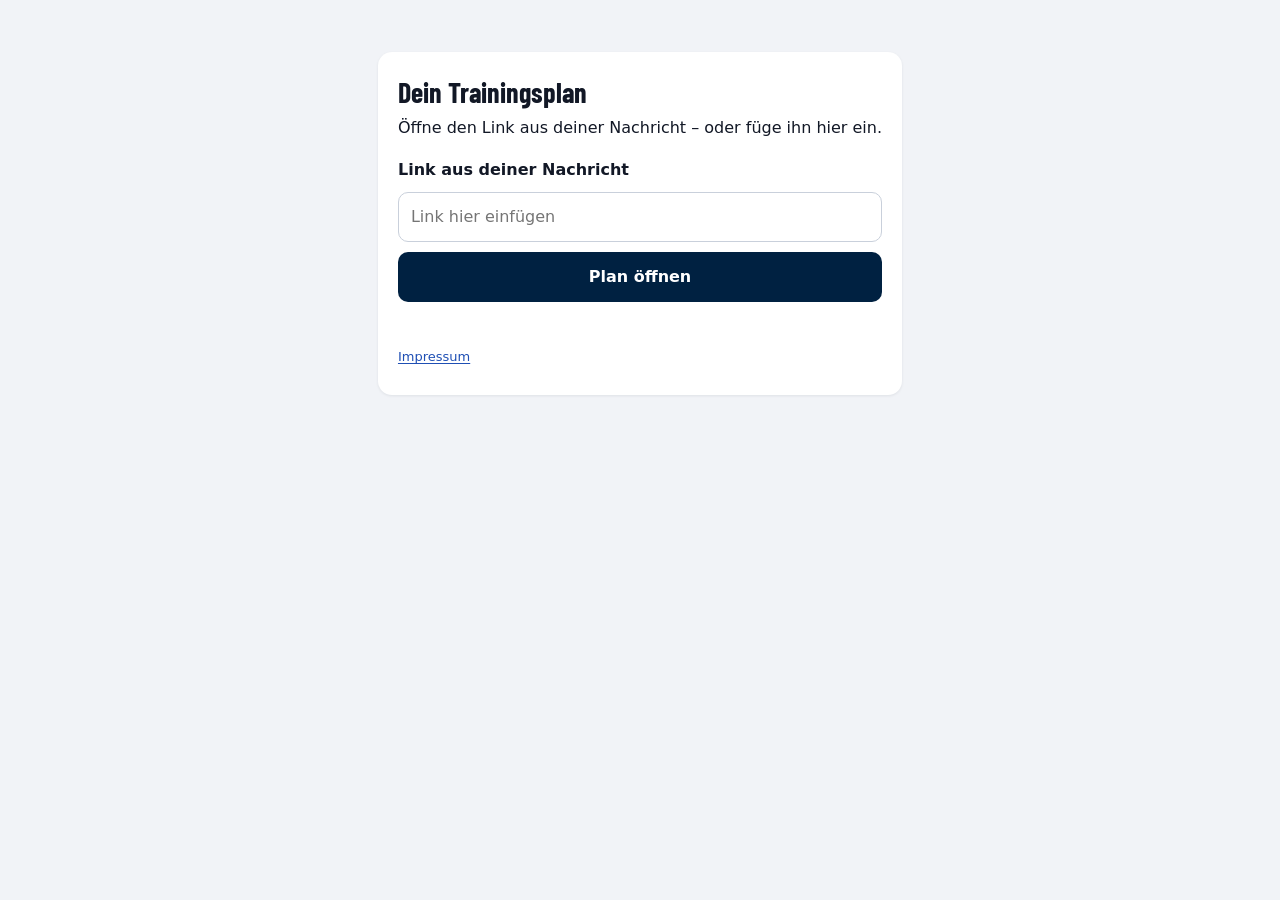
<file: index.html>
<!doctype html>
<html lang="de">
<head>
<meta charset="utf-8">
<meta name="viewport" content="width=device-width,initial-scale=1,viewport-fit=cover">
<meta http-equiv="Content-Security-Policy" content="default-src 'self'; script-src 'self'; style-src 'self' 'unsafe-inline'; img-src 'self' data:; connect-src 'self' https://og-training.og-physiotherapie.workers.dev; manifest-src 'self'; worker-src 'self'; object-src 'none'; base-uri 'none'; form-action 'none'">
<meta name="robots" content="noindex,nofollow">
<meta name="referrer" content="no-referrer">
<meta name="theme-color" content="#002141">
<meta name="mobile-web-app-capable" content="yes">
<meta name="apple-mobile-web-app-capable" content="yes">
<meta name="apple-mobile-web-app-title" content="Training">
<title>Training · O.G. Physiotherapie</title>
<link rel="manifest" href="manifest.webmanifest">
<link rel="icon" type="image/png" href="icon-192.png">
<link rel="apple-touch-icon" href="apple-touch-icon.png">
<link rel="stylesheet" href="app.css?v=6633bf7d38">
</head>
<body>
<div id="fk-root" class="fk"><p style="padding:24px 16px">Dein Plan wird geladen …</p></div>
<noscript><p style="padding:16px">Bitte JavaScript einschalten, damit dein Plan angezeigt werden kann.</p></noscript>
<script src="app.js?v=6633bf7d38"></script>
</body>
</html>
</file>
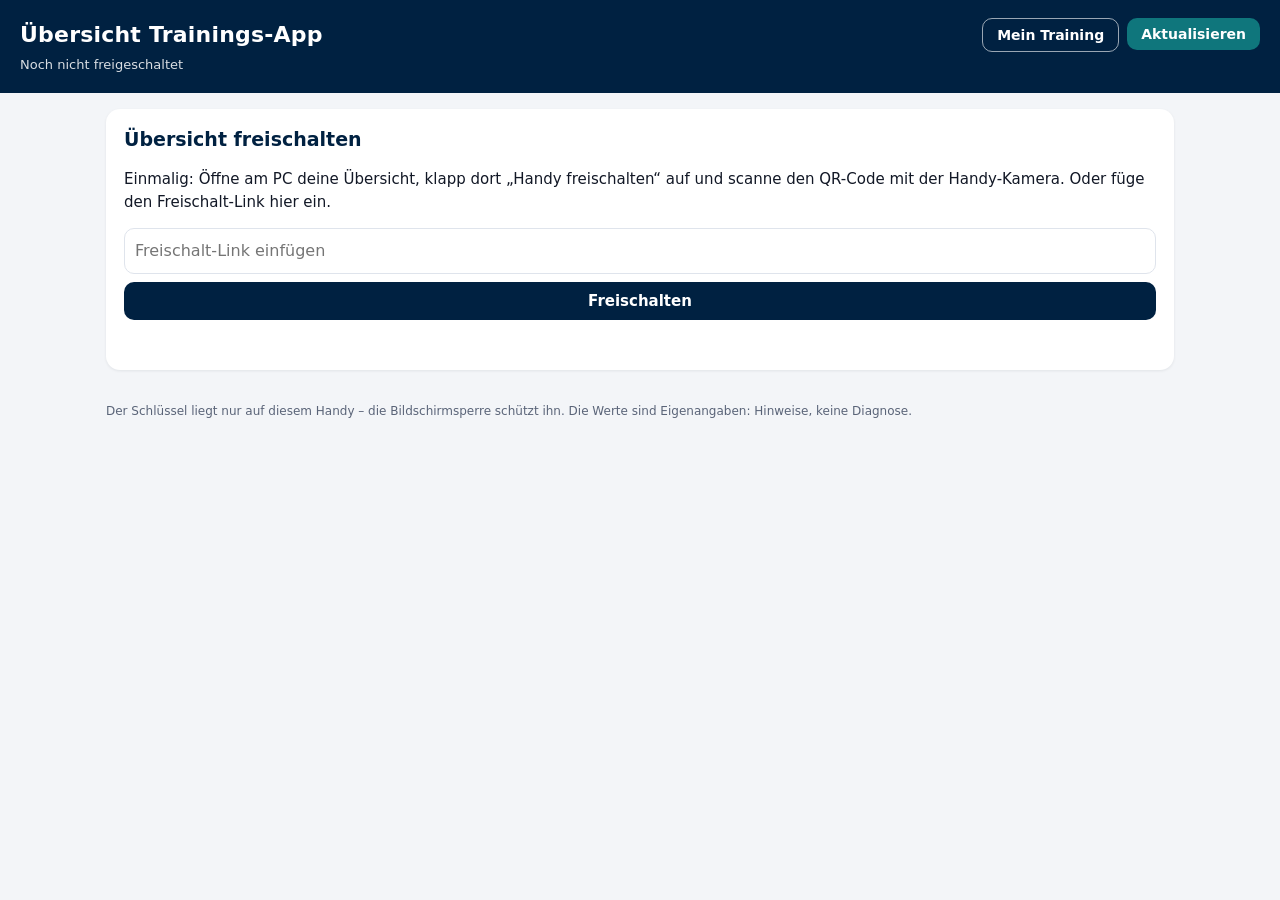
<file: uebersicht.html>
<!doctype html>
<html lang="de">
<head>
<meta charset="utf-8">
<meta http-equiv="Content-Security-Policy" content="default-src 'none'; script-src 'unsafe-inline'; style-src 'unsafe-inline'; img-src 'self' data:; connect-src 'self' https://og-training.og-physiotherapie.workers.dev; base-uri 'none'; form-action 'none'">
<meta name="viewport" content="width=device-width,initial-scale=1">
<meta name="robots" content="noindex,nofollow">
<meta name="referrer" content="no-referrer">
<title>Übersicht Trainings-App · O.G. Physiotherapie</title>
<link rel="apple-touch-icon" href="apple-touch-icon.png">
<meta name="apple-mobile-web-app-title" content="Übersicht">
<style>
:root{--navy:#002141;--petrol:#0F767C;--bg:#f3f5f8;--karte:#fff;--text:#121826;--grau:#5a6478;--linie:#dfe4ec;--gelb:#9a4a00;--gelbbg:#fff4e0;--rot:#b42318;--rotbg:#fdecea}
*{box-sizing:border-box}
body{margin:0;background:var(--bg);color:var(--text);font:15px/1.5 system-ui,-apple-system,"Segoe UI",Roboto,sans-serif}
header{background:var(--navy);color:#fff;padding:18px 20px}
header h1{margin:0;font-size:22px;letter-spacing:.2px}
header p{margin:4px 0 0;opacity:.85;font-size:13px}
#neu{float:right;font:600 14px system-ui,sans-serif;padding:8px 14px;border:0;border-radius:10px;background:var(--petrol);color:#fff;cursor:pointer}
#training{float:right;margin-right:8px;font:600 14px system-ui,sans-serif;padding:8px 14px;border-radius:10px;border:1px solid rgba(255,255,255,.6);color:#fff;text-decoration:none}
main{max-width:1100px;margin:0 auto;padding:16px}
.karte{background:var(--karte);border-radius:14px;padding:16px 18px;margin:0 0 16px;box-shadow:0 1px 3px rgba(18,24,38,.08)}
.karte h2{margin:0 0 2px;font-size:19px;color:var(--navy)}
.karte h3{margin:14px 0 6px;font-size:15px;color:var(--petrol)}
.klein{color:var(--grau);font-size:13px}
.zahlen{display:flex;flex-wrap:wrap;gap:10px;margin:12px 0}
.zahl{background:var(--bg);border-radius:10px;padding:8px 12px;min-width:130px}
.zahl b{display:block;font-size:19px}
.tabelle{overflow-x:auto}
table{width:100%;border-collapse:collapse;font-size:14px}
th,td{text-align:left;padding:7px 8px;border-bottom:1px solid var(--linie);vertical-align:top}
th{font-size:12px;color:var(--grau);font-weight:600}
.w{white-space:nowrap}
.frei{white-space:pre-wrap;word-break:break-word}
.hinweis{background:var(--gelbbg);color:var(--gelb);border-radius:10px;padding:8px 12px;margin:6px 0;font-size:14px}
.hoch{color:var(--rot);font-weight:700}
.mittel{color:var(--gelb);font-weight:700}
.leer{color:var(--grau)}
details summary{cursor:pointer;color:var(--petrol)}
details ul{margin:6px 0 0;padding-left:18px}
.sperre{max-width:640px;margin:60px auto;background:var(--rotbg);color:var(--rot);padding:20px;border-radius:12px;font-weight:600}
footer{max-width:1100px;margin:0 auto;padding:0 16px 28px;color:var(--grau);font-size:12px}
.form{display:grid;gap:8px;margin-top:10px}
.form input{font:inherit;font-size:16px;padding:10px;border:1px solid var(--linie);border-radius:10px;width:100%}
.knopf{font:600 15px system-ui,sans-serif;padding:10px 14px;border:0;border-radius:10px;background:var(--navy);color:#fff;cursor:pointer}
.knopf.leise{background:transparent;color:var(--petrol);border:1px solid var(--linie)}
a.knopf{display:inline-block;text-decoration:none;margin-top:4px}
.qr{display:block;max-width:100%;height:auto;margin:10px 0}
@media (max-width:600px){main{padding:10px}.karte{padding:14px 12px}table{font-size:13px}th,td{padding:6px 5px}header h1{font-size:19px}}
</style>
</head>
<body>
<header><button id="neu" type="button" onclick="location.reload()">Aktualisieren</button><a id="training" href="./" hidden>Mein Training</a><h1>Übersicht Trainings-App</h1><p id="stand"></p></header>
<main id="app"><p>Wird entschlüsselt …</p></main>
<footer id="fuss">Nur auf diesem PC öffnen – diese Datei enthält den privaten Schlüssel für die Rückmeldungen und wird
nie hochgeladen oder verschickt. Die Werte sind Eigenangaben: Hinweise, keine Diagnose.</footer>
<script>
window.OGT_HANDY = {"abholen":"https://og-training.og-physiotherapie.workers.dev/abholen","x":"6mOTJ7vBuEgtp526G71SoXOjfy4qloVX3_zDNtJYKt0","y":"XbhgbaEzHLfsoZVvbKcS5RM6GAWSnu7Y6Pp_2sg2W4k"};
</script>
<script>
(function(){
'use strict';
var app = document.getElementById('app');
// Zwei Fassungen: am PC (Datei mit eingebettetem Schlüssel) und fürs Handy (online, OGT_HANDY: ohne Daten und
// ohne Schlüssel – einmal per QR-Code freigeschaltet, der Schlüssel bleibt nur auf dem Handy)
var HANDY = window.OGT_HANDY || null;
if (HANDY ? !!window.OGT_PRIVAT : location.protocol !== 'file:'){
  app.innerHTML = '<div class="sperre">Diese Übersicht darf nicht im Internet liegen, weil sie den privaten Schlüssel enthält. Bitte sofort offline nehmen und Claude Bescheid geben – dann wird ein neuer Schlüssel erzeugt.</div>';
  return;
}
var PLAENE = window.OGT_PLAENE || {}, EINGANG = window.OGT_EINGANG || [], PRIVAT = window.OGT_PRIVAT;

// ---------- Entschlüsseln (Gegenstück zu rmVerpacken in der App) ----------
function bytes(text){ var t = String(text).replace(/-/g, '+').replace(/_/g, '/'); while (t.length % 4) t += '='; var s = atob(t), b = new Uint8Array(s.length); for (var i = 0; i < s.length; i++) b[i] = s.charCodeAt(i); return b; }
function verbinde(){ var n = 0, i, p = 0; for (i = 0; i < arguments.length; i++) n += arguments[i].length; var out = new Uint8Array(n); for (i = 0; i < arguments.length; i++){ out.set(arguments[i], p); p += arguments[i].length; } return out; }
function strom(b, s){ return new Response(new Blob([b]).stream().pipeThrough(s)).arrayBuffer().then(function(x){ return new Uint8Array(x); }); }
var ECDH = { name: 'ECDH', namedCurve: 'P-256' };
async function auspacken(code){
  var roh = bytes(String(code).slice(5));
  if (roh.length < 2 + 65 + 12 + 16 || roh[0] !== 1) throw new Error('FORMAT');
  var kopf = roh.subarray(0, 2), ephRaw = roh.subarray(2, 67), iv = roh.subarray(67, 79), chiffrat = roh.subarray(79);
  var eph = await crypto.subtle.importKey('raw', ephRaw, ECDH, false, []);
  var eigen = await crypto.subtle.importKey('jwk', PRIVAT, ECDH, false, ['deriveBits']);
  var geheim = await crypto.subtle.deriveBits({ name: 'ECDH', public: eph }, eigen, 256);
  var h = await crypto.subtle.digest('SHA-256', verbinde(new Uint8Array(geheim), ephRaw, new TextEncoder().encode('OGT1/AES-GCM')));
  var aes = await crypto.subtle.importKey('raw', h, { name: 'AES-GCM' }, false, ['decrypt']);
  var daten = new Uint8Array(await crypto.subtle.decrypt({ name: 'AES-GCM', iv: iv, additionalData: verbinde(kopf, ephRaw) }, aes, chiffrat));
  if (kopf[1] & 1) daten = await strom(daten, new DecompressionStream('deflate'));
  return JSON.parse(new TextDecoder().decode(daten));
}

// ---------- Helfer ----------
function esc(s){ return String(s == null ? '' : s).replace(/[&<>"']/g, function(c){ return { '&': '&amp;', '<': '&lt;', '>': '&gt;', '"': '&quot;', "'": '&#39;' }[c]; }); }
function pad(n){ return String(n).padStart(2, '0'); }
function iso(d){ return d.getFullYear() + '-' + pad(d.getMonth() + 1) + '-' + pad(d.getDate()); }
function fmt(s){ return /^\d{4}-\d{2}-\d{2}/.test(s || '') ? s.slice(8, 10) + '.' + s.slice(5, 7) + '.' + s.slice(0, 4) : '–'; }
function zahl(n){ return n == null || n === '' ? '?' : String(n).replace('.', ','); }
function montag(d){ var x = new Date(d.getFullYear(), d.getMonth(), d.getDate()); x.setDate(x.getDate() - (x.getDay() + 6) % 7); return x; }
function teilSid(s){ var m = /^w(\d+)-(.+)$/.exec(s || ''); return m ? { w: +m[1], s: m[2] } : { w: null, s: s || '' }; }
// Farbe nur für Beschwerdewerte (ab 3 gelb, ab 5 rot); Frische und Anstrengung bleiben neutral
function selbstauskunft(e){ var w = [e.sl, e.mk, e.sr]; return w.some(function(v){ return v != null; }) ? w.map(function(v){ return v != null ? esc(v) : '–'; }).join(' · ') : '–'; }
  function wert(v, beschwerde){ if (v == null || v === '') return '–'; var k = !beschwerde ? '' : (v >= 5 ? 'hoch' : (v >= 3 ? 'mittel' : '')); return '<span class="' + k + '">' + esc(v) + '/10</span>'; }
function fmtZeit(s){ var m = /^(\d{4})-(\d{2})-(\d{2})(?:\s+(\d{2}:\d{2}))?/.exec(s || ''); return m ? m[3] + '.' + m[2] + '.' + m[1] + (m[4] ? ' ' + m[4] + ' Uhr' : '') : (s || '–'); }
function einheitName(e, plan){ var p = teilSid(e.s), s = plan.sess[p.s]; return (p.w ? 'W' + p.w + ' · ' : '') + (s ? (s.s || s.t) : p.s); }

function saetze(e, plan){
  var out = [];
  Object.keys(e.x || {}).forEach(function(k){
    var ex = plan.ex[k] || { n: k, t: '' }, rows = (e.x[k] || []).filter(Array.isArray), teile = [];
    if (ex.t === 'tick'){
      var n = rows.filter(function(r){ return r[r.length - 1]; }).length;
      if (n) out.push('<li><b>' + esc(ex.n) + ':</b> ' + n + '× erledigt</li>');
      return;
    }
    rows.forEach(function(r){
      if (!r.slice(0, -1).some(function(v){ return v != null; })) return;
      var offen = r[r.length - 1] ? '' : ' (nicht abgehakt)';
      if (ex.t === 'kg') teile.push(zahl(r[0]) + '×' + zahl(r[1]) + offen);
      else if (ex.t === 'kg1') teile.push(zahl(r[0]) + ' kg' + offen);
      else if (ex.t === 'sec') teile.push(zahl(r[0]) + ' s' + offen);
      else teile.push(zahl(r[0]) + ' Wdh.' + offen);
    });
    if (teile.length) out.push('<li><b>' + esc(ex.n) + ':</b> ' + esc(teile.join(', ')) + (e.r && e.r[k] != null ? ' (Reserve ' + esc(e.r[k]) + ')' : '') + '</li>');
  });
  (Array.isArray(e.z) ? e.z : []).forEach(function(z){ out.push('<li>Zusätzlich: ' + esc((z && (z.n || z.name)) || 'eigene Übung') + '</li>'); });
  return out.length ? '<ul>' + out.join('') + '</ul>' : '<span class="leer">keine Sätze eingetragen</span>';
}

function planKarte(k, d){
  var plan = PLAENE[k] || { titel: 'Unbekannter Plan', ex: {}, sess: {}, schmerz: 'Beschwerde', arm: 'Schulter', seiten: {} };
  var log = Object.keys(d.log).map(function(s){ return d.log[s]; }).sort(function(a, b){ return (b.d || '') < (a.d || '') ? -1 : ((b.d || '') > (a.d || '') ? 1 : b.t - a.t); });
  var heute = new Date(), wo = iso(montag(heute)), grenze = new Date(heute); grenze.setDate(grenze.getDate() - 14);
  var g = iso(grenze), dieseWoche = log.filter(function(e){ return e.f && (e.d || '') >= wo; }).length, letzte = log[0];
  // Extra-Trainings (Freitext aus der App); gelöschte kommen nur als Löschmarke an und werden nicht gezeigt
  var extra = Object.keys(d.extra || {}).map(function(i){ return d.extra[i]; }).filter(function(x){ return x && !x.geloescht; })
    .sort(function(a, b){ return (b.d || '') < (a.d || '') ? -1 : ((b.d || '') > (a.d || '') ? 1 : b.t - a.t); });
  var hinweise = [];
  log.forEach(function(e){
    if ((e.d || '') < g) return;
    if (e.k >= 5) hinweise.push(plan.schmerz + ' ' + e.k + '/10 am ' + fmt(e.d) + (e.ks ? ' (' + (plan.seiten[e.ks] || e.ks) + ')' : ''));
    if (e.o >= 5) hinweise.push(plan.schmerz + ' am Morgen danach ' + e.o + '/10 (' + fmt(e.d) + ')');
    if (plan.ruecken && e.rb >= 5) hinweise.push(plan.ruecken + ' ' + e.rb + '/10 am ' + fmt(e.d));
    if (plan.ruecken && e.ro >= 5) hinweise.push(plan.ruecken + ' am Morgen danach ' + e.ro + '/10 (' + fmt(e.d) + ')');
    if (e.sh >= 5) hinweise.push(plan.arm + ' ' + e.sh + '/10 am ' + fmt(e.d));
  });
  var h = '<section class="karte" data-plan="' + esc(k) + '"><h2>' + esc(plan.titel) + '</h2><div class="klein">Kennung ' + esc(k)
    + (plan.start ? ' · Start ' + fmt(plan.start) : '') + ' · letzte Rückmeldung ' + esc(fmtZeit(d.zuletzt)) + '</div>'
    + (plan.link ? '<p><a class="knopf leise" data-coach="' + esc(k) + '" href="' + esc(planAdresse(plan.link)) + '">Plan ansehen</a>'
      + (plan.spieltest ? ' <a class="knopf" href="' + esc(testAdresse(plan.link)) + '">Zum Testen öffnen</a>'
        : (HANDY && !plan.eigen && !/^TEST/.test(plan.titel) ? ' <a class="knopf" href="' + esc(waLink(plan.link)) + '" target="_blank" rel="noopener">Link per WhatsApp schicken</a>' : '')) + '</p>'
      + (plan.spieltest ? '<p class="klein">Minigame-Testplan – nur für dich zum Ausprobieren. Er wird nicht als dein Plan gemerkt: Über „Übersicht“ und „Mein Training“ kommst du zurück.</p>' : '') : '');
  h += '<div class="zahlen"><div class="zahl">diese Woche<b>' + dieseWoche + ' fertig</b></div>'
    + '<div class="zahl">Einträge gesamt<b>' + log.length + '</b></div>'
    + '<div class="zahl">letzte Einheit<b>' + (letzte ? fmt(letzte.d) : '–') + '</b></div>'
    + (extra.length ? '<div class="zahl">Extra-Trainings<b>' + extra.length + '</b></div>' : '') + '</div>';
  hinweise.forEach(function(t){ h += '<div class="hinweis">Hinweis: ' + esc(t) + ' – ggf. nachfragen.</div>'; });
  h += '<h3>Einheiten</h3>';
  if (!log.length) h += '<p class="leer">Noch keine Einheiten übermittelt.</p>';
  else {
    h += '<div class="tabelle"><table><thead><tr><th>Datum</th><th>Einheit</th><th>Status</th><th>Min</th><th>Frische</th><th>Schlaf · Kater · Stress (1–5, 5 = gut)</th><th>Anstrengung</th><th>'
      + esc(plan.schmerz) + '</th><th>morgens danach</th>' + (plan.ruecken ? '<th>' + esc(plan.ruecken) + '</th><th>morgens danach</th>' : '')
      + '<th>' + esc(plan.arm) + '</th><th>Notiz und Sätze</th></tr></thead><tbody>';
    log.forEach(function(e){
      h += '<tr><td class="w">' + fmt(e.d) + '</td><td>' + esc(einheitName(e, plan)) + '</td><td class="w">' + (e.f ? 'fertig ✓' : 'begonnen')
        + '</td><td>' + (e.m != null ? esc(e.m) : '–') + '</td><td>' + wert(e.fr, false) + '</td><td class="w">' + selbstauskunft(e) + '</td><td>' + wert(e.e, false) + '</td><td class="w">' + wert(e.k, true)
        + (e.ks ? ' ' + esc(plan.seiten[e.ks] || e.ks) : '') + '</td><td>' + wert(e.o, true)
        + (plan.ruecken ? '</td><td>' + wert(e.rb, true) + '</td><td>' + wert(e.ro, true) : '') + '</td><td>' + wert(e.sh, true) + '</td><td>'
        + (e.n ? '„' + esc(e.n) + '“' : '') + '<details><summary>Sätze</summary>' + saetze(e, plan) + '</details></td></tr>';
    });
    h += '</tbody></table></div>';
  }
  if (extra.length){
    h += '<h3>Extra-Trainings</h3><div class="tabelle"><table><thead><tr><th>Datum</th><th>Min</th><th>Was gemacht</th></tr></thead><tbody>'
      + extra.map(function(x){ return '<tr><td class="w">' + fmt(x.d) + '</td><td>' + (x.m != null ? esc(x.m) : '–') + '</td><td class="frei">' + esc(x.n) + '</td></tr>'; }).join('')
      + '</tbody></table></div>';
  }
  // Handball (Aufgabe 58): Training vor/nach der Krafteinheit und Spiele, je mit Anstrengung 0–10
  var hb = [];
  log.forEach(function(e){ if (e.hbw === 'v' || e.hbw === 'd') hb.push({ d: e.d, was: 'Training ' + (e.hbw === 'v' ? 'vor' : 'nach') + ' der Krafteinheit', a: e.hbe }); });
  Object.keys(d.hb || {}).forEach(function(i){ var x = d.hb[i]; if (x && x.d) hb.push({ d: x.d, was: x.ns ? 'Spiel – nicht gespielt' : 'Spiel', a: x.e, ns: x.ns }); });
  hb.sort(function(a, b){ return (b.d || '') < (a.d || '') ? -1 : ((b.d || '') > (a.d || '') ? 1 : 0); });
  if (hb.length){
    h += '<h3>Handball</h3><div class="tabelle"><table><thead><tr><th>Datum</th><th>Was</th><th>Anstrengung</th></tr></thead><tbody>'
      + hb.map(function(x){ return '<tr><td class="w">' + fmt(x.d) + '</td><td>' + esc(x.was) + '</td><td>' + (x.ns ? '–' : (x.a != null ? wert(x.a, false) : 'noch offen')) + '</td></tr>'; }).join('')
      + '</tbody></table></div>';
  }
  var tests = Object.keys(d.tests).map(function(i){ return d.tests[i]; });
  if (tests.length){
    h += '<h3>Tests</h3><ul>' + tests.map(function(t){
      var w = t.l != null || t.r != null ? 'L ' + zahl(t.l) + ' · R ' + zahl(t.r) : zahl(t.v);
      return '<li>' + fmt(t.d) + ' · ' + esc((plan.tests[t.k] && plan.tests[t.k].n) || t.k || 'Test') + ': ' + esc(w) + '</li>';
    }).join('') + '</ul>';
  }
  return h + '</section>';
}

// ---------- Handy: einmal freischalten, der Schlüssel bleibt nur auf diesem Gerät ----------
var MERK = 'ogt:uebersicht', FREI_RE = /([A-Za-z0-9_-]{8,})\.([A-Za-z0-9_-]{43})/;   // Leseschlüssel.privater Schlüssel
function merken(text){ var m = FREI_RE.exec(String(text || '')); if (!m) return false; try { localStorage.setItem(MERK, m[1] + '.' + m[2]); return true; } catch (e) { return false; } }
function gemerkt(){ try { var m = FREI_RE.exec(localStorage.getItem(MERK) || ''); return m ? { lese: m[1], d: m[2] } : null; } catch (e) { return null; } }
function vergessen(){ try { localStorage.removeItem(MERK); } catch (e) {} }
function freischaltKarte(fehler){
  document.getElementById('stand').textContent = 'Noch nicht freigeschaltet';
  app.innerHTML = '<section class="karte"><h2>Übersicht freischalten</h2><p>Einmalig: Öffne am PC deine Übersicht, klapp dort „Handy freischalten“ auf und scanne den QR-Code mit der Handy-Kamera. Oder füge den Freischalt-Link hier ein.</p>'
    + '<form id="frei" class="form" novalidate><input id="frei-link" type="url" inputmode="url" autocomplete="off" autocapitalize="off" spellcheck="false" placeholder="Freischalt-Link einfügen">'
    + '<button type="submit" class="knopf">Freischalten</button><p class="klein" id="frei-fehler" role="alert">' + esc(fehler || '') + '</p></form></section>';
  document.getElementById('frei').addEventListener('submit', function(ev){
    ev.preventDefault();
    if (merken(document.getElementById('frei-link').value)) location.reload();
    else document.getElementById('frei-fehler').textContent = 'Das ist kein vollständiger Freischalt-Link.';
  });
}
async function handyLaden(){
  if (location.hash.length > 1){
    var neu = merken(location.hash);
    history.replaceState(null, '', location.pathname + location.search);   // Schlüssel nicht in der Adresszeile stehen lassen
    if (!neu){ freischaltKarte('Der Freischalt-Link ist unvollständig.'); return false; }
  }
  var s = gemerkt();
  if (!s){ freischaltKarte(); return false; }
  PRIVAT = { kty: 'EC', crv: 'P-256', x: HANDY.x, y: HANDY.y, d: s.d };
  try { await crypto.subtle.importKey('jwk', PRIVAT, ECDH, false, ['deriveBits']); }
  catch (e) { vergessen(); freischaltKarte('Der Schlüssel passt nicht – bitte neu freischalten.'); return false; }
  var adresse = HANDY.abholen, q = new URLSearchParams(location.search).get('abholen');
  if (q && /^(127\.0\.0\.1|localhost)$/.test(location.hostname)) adresse = q;   // nur für die Tests auf diesem PC
  ABHOLEN = { adresse: adresse, schluessel: s.lese };
  try {   // Namen von Plänen, Einheiten und Übungen: verschlüsselt neben der Seite, Schlüssel aus dem privaten Schlüssel abgeleitet
    var r = await fetch('uebersicht-daten.json', { cache: 'no-store' });
    if (r.ok){
      var v = await r.json();
      var k = await crypto.subtle.importKey('raw', await crypto.subtle.digest('SHA-256', new TextEncoder().encode('OGT-Uebersicht/' + s.d)), { name: 'AES-GCM' }, false, ['decrypt']);
      PLAENE = JSON.parse(new TextDecoder().decode(await crypto.subtle.decrypt({ name: 'AES-GCM', iv: bytes(v.iv) }, k, bytes(v.ct))));
    }
  } catch (e) { /* ohne Namen weiter – die Einträge selbst sind trotzdem lesbar */ }
  return true;
}
function handyFuss(){
  var s = gemerkt();
  return '<section class="karte"><details><summary>Auf dem Home-Bildschirm nutzen · Freischaltung entfernen</summary>'
    + '<p class="klein">iPhone: Teilen → „Zum Home-Bildschirm“. Weil das iPhone den Speicher dort trennt, fragt die Übersicht dann einmal nach dem Freischalt-Link – den hier kopieren und dort einfügen. Android: Menü → „Zum Startbildschirm hinzufügen“, dann ist nichts weiter nötig.</p>'
    + '<p><button type="button" class="knopf leise" id="kopie">Freischalt-Link kopieren</button> <span class="klein" id="kopie-info"></span></p>'
    + '<p class="klein">Den Link niemandem schicken: Er öffnet alle Rückmeldungen.</p>'
    + '<p><button type="button" class="knopf leise" id="weg">Freischaltung von diesem Handy entfernen</button></p></details></section>';
  // Klick-Handler setzt los() nach dem Zeichnen
}
function handyKnoepfe(){
  var k = document.getElementById('kopie'), w = document.getElementById('weg'), s = gemerkt();
  if (k && s) k.addEventListener('click', function(){
    var link = location.origin + location.pathname + '#' + s.lese + '.' + s.d;
    navigator.clipboard.writeText(link).then(function(){ document.getElementById('kopie-info').textContent = 'Kopiert ✓'; },
      function(){ document.getElementById('kopie-info').textContent = 'Kopieren ging nicht.'; });
  });
  if (w) w.addEventListener('click', function(){ if (confirm('Freischaltung von diesem Handy entfernen?')){ vergessen(); location.reload(); } });
}
// Plan in der App ansehen – reine Ansicht (coach=1): nichts merken, nichts senden
function planAdresse(link){ return (HANDY ? 'index.html' : (window.OGT_APP_ADRESSE || '')) + '?coach=1#' + link; }
// Minigame-Testplan wie eine Athletin benutzen (eintragen, Punkte sammeln, spielen) – die App merkt ihn sich nicht als eigenen Plan
function testAdresse(link){ return (HANDY ? './' : (window.OGT_APP_ADRESSE || '')) + '#' + link; }
// Persönlicher Link mit Begleittext für WhatsApp (nur Handy-Übersicht, Athletinnen-Pläne); wird erst nach dem Entschlüsseln gebaut
function waLink(link){
  var text = 'Hi! Hier ist dein persönlicher Link zur neuen Trainings-App: ' + new URL('./', location.href).href + '#' + link + '\n\n'
    + '1. Link antippen – die App öffnet sich mit deinem Plan und allen bisherigen Einträgen.\n'
    + '2. Auf den Home-Bildschirm legen – iPhone (Safari): Teilen-Symbol → „Zum Home-Bildschirm“. Android (Chrome): ⋮ oben rechts → „App installieren“ oder „Zum Startbildschirm hinzufügen“.\n'
    + '3. Ab jetzt immer über das Symbol öffnen. Fragt die App beim ersten Mal nach dem Link: diesen Link hier kopieren und einfügen.\n'
    + '4. Nach jedem Training „Training speichern“ – fertig.\n\n'
    + 'Den alten Plan bitte nicht mehr benutzen, und den Link nicht weitergeben – er ist nur für dich. Wenn etwas hakt, sag kurz Bescheid.';
  return 'https://wa.me/?text=' + encodeURIComponent(text);
}
// „Plan ansehen“ (Handy): die entschlüsselten Einträge dieses Plans für die Plan-Ansicht bereitlegen. Gilt nur in diesem Tab, nichts geht raus.
// Ollis eigener Plan braucht das nicht. Am PC liegt die Übersicht als Datei unter einer anderen Adresse als die App, dort geht dieser Weg nicht.
var DATEN = {};
function coachKlick(ev){
  var a = ev.target && ev.target.closest ? ev.target.closest('a[data-coach]') : null; if (!a) return;
  var k = a.getAttribute('data-coach'), d = DATEN[k];
  try {
    sessionStorage.removeItem('ogt:coach-daten');
    if (d && !(PLAENE[k] || {}).eigen) sessionStorage.setItem('ogt:coach-daten', JSON.stringify({ i: k, l: Object.keys(d.log).map(function(s){ return d.log[s]; }), t: Object.keys(d.tests).map(function(i){ return d.tests[i]; }), hb: Object.keys(d.hb || {}).map(function(i){ return d.hb[i]; }) }));
  } catch (e) {}
}
// Leiste zum Umschalten zwischen den Plänen
function leiste(keys, daten){
  if (keys.length < 2) return '';
  return '<nav class="karte" id="leiste" aria-label="Pläne"><button type="button" class="knopf" data-zeige="">Alle</button> '
    + keys.map(function(k){ return '<button type="button" class="knopf leise" data-zeige="' + esc(k) + '">' + esc((PLAENE[k] || {}).titel || k) + '</button>'; }).join(' ') + '</nav>';
}
function leisteKnoepfe(){
  var l = document.getElementById('leiste'); if (!l) return;
  l.addEventListener('click', function(ev){
    var b = ev.target.closest ? ev.target.closest('[data-zeige]') : null; if (!b) return;
    var k = b.getAttribute('data-zeige');
    document.querySelectorAll('section[data-plan]').forEach(function(s){ s.hidden = !!k && s.getAttribute('data-plan') !== k; });
    l.querySelectorAll('[data-zeige]').forEach(function(x){ x.className = 'knopf' + (x === b ? '' : ' leise'); });
  });
}
function pcHandyKarte(){
  if (!window.OGT_HANDY_LINK) return '';
  return '<section class="karte"><details><summary>Handy freischalten</summary>'
    + '<p class="klein">Mit der Handy-Kamera scannen – danach siehst du diese Übersicht auch auf dem Handy, ohne PC. Den Code niemandem zeigen und den Link nicht per Mail oder Chat verschicken: Er öffnet alle Rückmeldungen.</p>'
    + '<div class="qr">' + (window.OGT_HANDY_QR || '') + '</div>'
    + '<p class="klein">Freischalt-Link (falls Scannen nicht klappt):</p><input class="klein" readonly style="width:100%" value="' + esc(window.OGT_HANDY_LINK) + '" onfocus="this.select()"></details></section>';
}

// ---------- Live vom eigenen Empfang (Cloudflare) holen ----------
var ABHOLEN = window.OGT_ABHOLEN || null;
function lokal(s){ var d = new Date(s); return isNaN(d) ? '' : iso(d) + ' ' + pad(d.getHours()) + ':' + pad(d.getMinutes()); }
async function liveHolen(){
  if (!ABHOLEN) return { liste: [], text: '' };
  var liste = [], seit = 0;
  try {
    while (true){
      var r = await fetch(ABHOLEN.adresse + '?seit=' + seit, { headers: { 'Authorization': 'Bearer ' + ABHOLEN.schluessel }, cache: 'no-store' });
      if (!r.ok) throw new Error('HTTP ' + r.status);
      var d = await r.json(), teil = Array.isArray(d.eintraege) ? d.eintraege : [];
      teil.forEach(function(x){ if (x && typeof x.code === 'string') liste.push({ empfangen: lokal(x.eingang), code: x.code }); seit = Math.max(seit, +x.id || 0); });
      if (teil.length < 500) break;
    }
    var j = new Date();
    return { liste: liste, text: 'live abgerufen um ' + pad(j.getHours()) + ':' + pad(j.getMinutes()) + ' Uhr' };
  } catch (e) {
    return { liste: [], text: 'Live-Abruf nicht möglich (keine Verbindung?) – gezeigt wird der gespeicherte Stand' };
  }
}

async function los(){
  if (!window.crypto || !crypto.subtle){ app.innerHTML = '<div class="sperre">Dieser Browser kann nicht entschlüsseln. Bitte in Chrome oder Edge öffnen.</div>'; return; }
  try { sessionStorage.removeItem('ogt:coach-daten'); } catch (e) {}   // Mitgabe an die Plan-Ansicht nur so lange wie nötig
  var live = await liveHolen(), gesehen = {};
  var alle = EINGANG.concat(live.liste).filter(function(x){ if (!x || gesehen[x.code]) return false; gesehen[x.code] = 1; return true; });
  var daten = {}, kaputt = 0, tests = 0, test = '';
  var sortiert = alle.slice().sort(function(a, b){ return (a.empfangen || '') < (b.empfangen || '') ? -1 : 1; });
  for (var i = 0; i < sortiert.length; i++){
    var obj;
    try { obj = await auspacken(sortiert[i].code); } catch (e) { kaputt++; continue; }
    if (!obj || !obj.i) { kaputt++; continue; }
    if (obj.verbindungstest){ tests++; test = sortiert[i].empfangen || test; continue; }   // Testsignal aus verbindungstest.py, ohne Trainingsdaten
    var d = daten[obj.i] || (daten[obj.i] = { log: {}, tests: {}, extra: {}, hb: {}, zuletzt: '' });
    (Array.isArray(obj.l) ? obj.l : []).forEach(function(e){ if (e && e.s){ var b = d.log[e.s]; if (!b || e.t > b.t) d.log[e.s] = e; } });
    (Array.isArray(obj.t) ? obj.t : []).forEach(function(t){ if (t && t.id){ var b = d.tests[t.id]; if (!b || t.t > b.t) d.tests[t.id] = t; } });
    (Array.isArray(obj.extra) ? obj.extra : []).forEach(function(x){ if (x && x.id){ var b = d.extra[x.id]; if (!b || x.t > b.t) d.extra[x.id] = x; } });
    (Array.isArray(obj.hb) ? obj.hb : []).forEach(function(x){ if (x && x.id){ var b = d.hb[x.id]; if (!b || x.t > b.t) d.hb[x.id] = x; } });
    if ((sortiert[i].empfangen || '') > d.zuletzt) d.zuletzt = sortiert[i].empfangen || '';
  }
  document.getElementById('stand').textContent = (live.text ? live.text.charAt(0).toUpperCase() + live.text.slice(1) : 'Stand: ' + (window.OGT_STAND || '–'))
    + ' · ' + (alle.length - tests) + ' Rückmeldung(en)' + (tests ? ' · Verbindungstest ' + fmtZeit(test) + ' ✓' : '');
  // „Mein Training“ öffnet Ollis eigenen Plan direkt (die App merkt ihn sich dann) – kein Link nötig
  var eigen = Object.keys(PLAENE).filter(function(k){ return PLAENE[k].eigen && PLAENE[k].link && !PLAENE[k].spieltest; })[0];
  if (HANDY && eigen) document.getElementById('training').href = './#' + PLAENE[eigen].link;
  // Die erfundenen Testpläne (test_…) brauchen nur die automatischen Prüfungen, in Ollis Übersicht erscheinen sie nicht (Wunsch Olli, 08.11.2026)
  if (!/[?&]tests=1(&|$)/.test(location.search)) Object.keys(PLAENE).forEach(function(k){ if (/^test_/.test(PLAENE[k].programm || '')){ delete PLAENE[k]; delete daten[k]; } });
  // auch Pläne ohne Rückmeldung zeigen, damit sich jeder Plan ansehen lässt
  Object.keys(PLAENE).forEach(function(k){ if (!daten[k]) daten[k] = { log: {}, tests: {}, extra: {}, hb: {}, zuletzt: '' }; });
  // Minigame-Testpläne immer ans Ende, die echten Pläne zuerst
  function spt(k){ return (PLAENE[k] || {}).spieltest ? 1 : 0; }
  var keys = Object.keys(daten).sort(function(a, b){ return spt(a) - spt(b) || (daten[a].zuletzt < daten[b].zuletzt ? 1 : (daten[a].zuletzt > daten[b].zuletzt ? -1 : ((PLAENE[a] || {}).titel || a).localeCompare((PLAENE[b] || {}).titel || b))); });
  var h = leiste(keys, daten);
  if (!keys.length) h += '<section class="karte"><h2>Noch keine Rückmeldungen</h2><p>Sobald in der App „Training speichern“ gedrückt wurde, kommt die Einheit hier an – nach dem nächsten Abholen.</p></section>';
  keys.forEach(function(k){ h += planKarte(k, daten[k]); });
  if (kaputt) h += '<p class="klein">' + kaputt + ' Rückmeldung(en) konnten nicht gelesen werden (anderer Schlüssel oder beschädigt).</p>';
  h += HANDY ? handyFuss() : pcHandyKarte();
  app.innerHTML = h;
  DATEN = daten;
  if (HANDY) app.addEventListener('click', coachKlick);
  leisteKnoepfe();
  if (HANDY) handyKnoepfe();
  document.body.setAttribute('data-fertig', '1');
}
function fehlerZeigen(e){ app.innerHTML = '<div class="sperre">Fehler beim Entschlüsseln: ' + esc(e && e.message) + '</div>'; }
if (HANDY){
  document.getElementById('training').hidden = false;   // zurück zu Ollis eigenem Training (gleiche App, gemerkter Plan)
  document.getElementById('fuss').textContent = 'Der Schlüssel liegt nur auf diesem Handy – die Bildschirmsperre schützt ihn. Die Werte sind Eigenangaben: Hinweise, keine Diagnose.';
  handyLaden().then(function(ok){ if (ok) return los(); }).catch(fehlerZeigen);
} else los().catch(fehlerZeigen);
})();
</script>
</body>
</html>
</file>
<file: app.css>
/* O.G. Trainings-App · Gestaltung, übernommen aus dem Artefakt „Training Olli“ (27.10.2026).
   Überschriften in Barlow Condensed (SIL Open Font License, Datei liegt der App bei, seit 01.11.2026),
   Fließtext mit Schriften vom Gerät – nichts wird von fremden Servern geladen. */
@font-face{font-family:'Barlow Condensed';font-style:normal;font-weight:600;font-display:swap;src:url('barlow-condensed-600.woff2') format('woff2');unicode-range:U+0000-00FF, U+0131, U+0152-0153, U+02BB-02BC, U+02C6, U+02DA, U+02DC, U+0304, U+0308, U+0329, U+2000-206F, U+20AC, U+2122, U+2191, U+2193, U+2212, U+2215, U+FEFF, U+FFFD}
@font-face{font-family:'Barlow Condensed';font-style:normal;font-weight:700;font-display:swap;src:url('barlow-condensed-700.woff2') format('woff2');unicode-range:U+0000-00FF, U+0131, U+0152-0153, U+02BB-02BC, U+02C6, U+02DA, U+02DC, U+0304, U+0308, U+0329, U+2000-206F, U+20AC, U+2122, U+2191, U+2193, U+2212, U+2215, U+FEFF, U+FFFD}
@font-face{font-family:'Barlow Condensed';font-style:italic;font-weight:800;font-display:swap;src:url('barlow-condensed-800-kursiv.woff2') format('woff2');unicode-range:U+0000-00FF, U+0131, U+0152-0153, U+02BB-02BC, U+02C6, U+02DA, U+02DC, U+0304, U+0308, U+0329, U+2000-206F, U+20AC, U+2122, U+2191, U+2193, U+2212, U+2215, U+FEFF, U+FFFD}
:root{color-scheme:light;box-sizing:border-box;padding-top:env(safe-area-inset-top,0px);padding-bottom:env(safe-area-inset-bottom,0px)}html{scroll-padding-top:env(safe-area-inset-top,0px)}body{margin:0;padding:0;font:14px -apple-system,BlinkMacSystemFont,sans-serif;background:#fff;color:#000}img{max-width:100%}[hidden]:not([hidden=until-found i]){display:none!important}
/* Layout: Anzeigetafel oben (Woche · Block · Einheiten) mit einer Hantelstange als Linie, darunter eine Spalte (max. 760px) mit Karten. Farben nach den Wettkampf-Hantelscheiben: Blau (20 kg) für die Hypertrophie-Blöcke, Rot (25 kg) für den Kraftblock. Schwester-Werkzeug zu Flügelkraft, Paradekraft und Durchbruchkraft. */
:root{
  --bg:#f1f3f7;
  --panel:#ffffff;
  --panel-2:#f6f8fb;
  --ink:#121826;
  --ink-2:#3d4759;
  --ink-3:#5a6478;
  --line:#d8dee8;
  --line-2:#e7ecf3;
  --accent:#1f4fb4;
  --accent-ink:#ffffff;
  --accent-soft:#e2eafa;
  --board:#151a22;
  --board-2:#2a323f;
  --board-ink:#ffffff;
  --board-muted:#b8c2d2;
  --line9:#9aa5b8;
  --p1:#3d72d9; --p2:#cf3a2e; --p3:#6d93e3; --p4:#9aa3b2;
  --ok:#1b7a3c; --ok-soft:#e2f3e7; --ok-dot:#22a04f;
  --warn:#8a5300; --warn-soft:#fdf1d8; --warn-dot:#e8a317;
  --bad:#b42323; --bad-soft:#fbe4e2; --bad-dot:#d93a3a;
  --s1:#1f4fb4; --s2:#d4940a;
  --r1:#b9cdf3; --r2:#6d93e3; --r3:#1f4fb4;
  --grid:#e6eaf1; --axis:#c4ccd9;
  --font-display:'Barlow Condensed','Saira Condensed','Roboto Condensed','Arial Narrow','Helvetica Neue',Arial,sans-serif;
  --font-body:'Source Sans 3',system-ui,-apple-system,'Segoe UI',Roboto,'Helvetica Neue',Arial,sans-serif;
  --r-card:14px;
  --r-ctl:10px;
}
@media (prefers-color-scheme: dark){
  :root:not([data-theme="light"]){
    --bg:#0d1117; --panel:#161b24; --panel-2:#1b2230;
    --ink:#e8edf5; --ink-2:#b6c0d0; --ink-3:#96a1b4;
    --line:#2a3343; --line-2:#202837;
    --accent:#86aaff; --accent-ink:#0b1630; --accent-soft:#1b2a4b;
    --board:#0a0e14; --board-2:#232c3a; --board-ink:#ffffff; --board-muted:#a9b5c8;
    --line9:#7f8ba0;
    --p1:#5b8ef0; --p2:#f0625a; --p3:#8fb0f3; --p4:#6b7385;
    --ok:#5ccf87; --ok-soft:#123222; --ok-dot:#3fbf6f;
    --warn:#f2bf5c; --warn-soft:#3a2b0c; --warn-dot:#e8a317;
    --bad:#ff8a80; --bad-soft:#3d1717; --bad-dot:#ff6b61;
    --s1:#86aaff; --s2:#f2c14e;
    --r1:#22355e; --r2:#4d74c9; --r3:#86aaff;
    --grid:#202837; --axis:#3a4558;
    color-scheme:dark;
  }
}
:root[data-theme="dark"]{
  --bg:#0d1117; --panel:#161b24; --panel-2:#1b2230;
  --ink:#e8edf5; --ink-2:#b6c0d0; --ink-3:#96a1b4;
  --line:#2a3343; --line-2:#202837;
  --accent:#86aaff; --accent-ink:#0b1630; --accent-soft:#1b2a4b;
  --board:#0a0e14; --board-2:#232c3a; --board-ink:#ffffff; --board-muted:#a9b5c8;
  --line9:#7f8ba0;
  --p1:#5b8ef0; --p2:#f0625a; --p3:#8fb0f3; --p4:#6b7385;
  --ok:#5ccf87; --ok-soft:#123222; --ok-dot:#3fbf6f;
  --warn:#f2bf5c; --warn-soft:#3a2b0c; --warn-dot:#e8a317;
  --bad:#ff8a80; --bad-soft:#3d1717; --bad-dot:#ff6b61;
  --s1:#86aaff; --s2:#f2c14e;
  --r1:#22355e; --r2:#4d74c9; --r3:#86aaff;
  --grid:#202837; --axis:#3a4558;
  color-scheme:dark;
}
body{background:var(--bg);color:var(--ink);font-family:var(--font-body);font-size:16px;line-height:1.5;-webkit-text-size-adjust:100%}
*,*::before,*::after{box-sizing:border-box}
button,input,select,textarea{font:inherit;color:inherit}
a{color:var(--accent);text-underline-offset:2px}
:focus-visible{outline:2px solid var(--accent);outline-offset:2px;border-radius:6px}
@media (prefers-reduced-motion: reduce){*{transition:none!important;animation:none!important;scroll-behavior:auto!important}}

.fk{max-width:760px;margin:0 auto;padding-left:max(16px,env(safe-area-inset-left,0px));padding-right:max(16px,env(safe-area-inset-right,0px));padding-block:12px 48px;display:flex;flex-direction:column;gap:14px}
.muted{color:var(--ink-3)}
.small{font-size:14px}
.tiny{font-size:13px}
.num{font-variant-numeric:tabular-nums}
.vh{position:absolute!important;width:1px;height:1px;overflow:hidden;clip:rect(0 0 0 0);white-space:nowrap}

/* ---------- Anzeigetafel ---------- */
.board{background:var(--board);color:var(--board-ink);border-radius:var(--r-card);padding:14px 16px 12px;display:flex;flex-direction:column;gap:10px;border:1px solid var(--line-2)}
.board-top{display:flex;align-items:center;justify-content:space-between;gap:10px;flex-wrap:wrap}
.brand{font-family:var(--font-display);font-weight:700;letter-spacing:.14em;text-transform:uppercase;font-size:14px;color:var(--board-muted)}
.save{display:inline-flex;align-items:center;gap:6px;font-size:13px;color:var(--board-muted);white-space:nowrap}
.save i{width:8px;height:8px;border-radius:50%;background:var(--board-muted);display:inline-block}
.save[data-s="saved"] i{background:var(--ok-dot)}
.save[data-s="saving"] i{background:var(--warn-dot)}
.save[data-s="error"] i{background:var(--bad-dot)}
.board-main{display:grid;grid-template-columns:auto auto 1fr;gap:6px 18px;align-items:end}
.cell{display:flex;flex-direction:column;line-height:1}
.cell .lbl{font-family:var(--font-display);font-size:13px;letter-spacing:.16em;text-transform:uppercase;color:var(--board-muted);margin-bottom:4px}
.cell .val{font-family:var(--font-display);font-weight:600;font-size:56px;letter-spacing:-.01em}
.cell .val small{font-size:26px;color:var(--board-muted);font-weight:500;margin-left:2px}
.board-info{min-width:0;padding-bottom:6px}
.board-info .who{font-weight:700;font-size:17px;line-height:1.25;overflow-wrap:anywhere}
.board-info .what{font-size:14px;color:var(--board-muted);line-height:1.3}
.board-info .ph{font-family:var(--font-display);font-size:19px;font-weight:600;letter-spacing:.02em;margin-top:4px;line-height:1.15}
.board-foot{display:flex;align-items:center;justify-content:space-between;gap:10px;flex-wrap:wrap;border-top:1px solid var(--board-2);padding-top:10px}
.board-foot .hint{font-size:13px;color:var(--board-muted)}
.viewtog{display:inline-flex;background:var(--board-2);border-radius:999px;padding:3px}
.viewtog button{border:0;background:transparent;color:var(--board-muted);padding:6px 12px;border-radius:999px;font-size:14px;font-weight:600;cursor:pointer;min-height:34px}
.viewtog button[aria-pressed="true"]{background:var(--board-ink);color:var(--board)}
@media (max-width:430px){
  .board-main{grid-template-columns:auto auto;}
  .board-info{grid-column:1 / -1;padding-bottom:0}
  .cell .val{font-size:48px}
}

/* ---------- Tabs ---------- */
.tabs{position:sticky;top:env(safe-area-inset-top,0px);z-index:20;background:var(--bg);padding-block:6px;margin-left:calc(-1 * max(16px,env(safe-area-inset-left,0px)));margin-right:calc(-1 * max(16px,env(safe-area-inset-right,0px)));padding-left:max(16px,env(safe-area-inset-left,0px));padding-right:max(16px,env(safe-area-inset-right,0px))}
.tabs-in{display:flex;gap:4px;background:var(--panel);border:1px solid var(--line);border-radius:12px;padding:4px;overflow-x:auto;scrollbar-width:none}
.tabs-in::-webkit-scrollbar{display:none}
.tab{flex:1 1 0;min-width:0;display:flex;flex-direction:column;align-items:center;gap:2px;border:0;background:transparent;border-radius:9px;padding:7px 2px 6px;font-size:12.5px;font-weight:600;color:var(--ink-2);cursor:pointer}
.tab span{max-width:100%;white-space:nowrap;overflow:hidden;text-overflow:ellipsis}
.tab svg{width:20px;height:20px}
.tab[aria-selected="true"]{background:var(--accent);color:var(--accent-ink)}

/* ---------- Karten & Typo ---------- */
.card{background:var(--panel);border:1px solid var(--line);border-radius:var(--r-card);padding:16px;display:flex;flex-direction:column;gap:12px;min-width:0}
.card.flat{background:transparent;border:0;padding:0}
.card.hl{border:2px solid var(--accent);padding:15px}
.eyebrow{font-family:var(--font-display);font-weight:600;font-size:14px;letter-spacing:.14em;text-transform:uppercase;color:var(--ink-3);margin:0}
h1,h2,h3,h4{margin:0;text-wrap:balance}
h2{font-family:var(--font-display);font-weight:700;font-size:28px;line-height:1.05;letter-spacing:.005em}
h3{font-size:18px;line-height:1.3;font-weight:700}
h4{font-size:15px;font-weight:700;color:var(--ink-2)}
p{margin:0;max-width:68ch}
.lead{font-size:17px}
.stack{display:flex;flex-direction:column;gap:8px}
.row{display:flex;gap:8px;flex-wrap:wrap;align-items:center}
.sep{height:1px;background:var(--line-2);border:0;margin:2px 0}
ul.plain{margin:0;padding:0;list-style:none;display:flex;flex-direction:column;gap:6px}
ul.dots{margin:0;padding-left:20px;display:flex;flex-direction:column;gap:6px}
ul.dots li::marker{color:var(--ink-3)}
.ref{font-size:12px;vertical-align:super;line-height:0;margin-left:1px;text-decoration:none;font-weight:600}

/* ---------- Chips ---------- */
.chip{display:inline-flex;align-items:center;gap:6px;border-radius:999px;padding:3px 10px;font-size:13px;font-weight:600;line-height:1.4;background:var(--panel-2);color:var(--ink-2);border:1px solid var(--line);white-space:nowrap}
.chip i{width:8px;height:8px;border-radius:50%;display:inline-block;background:currentColor}
.chip.ok{background:var(--ok-soft);color:var(--ok);border-color:transparent}
.chip.ok i{background:var(--ok-dot)}
.chip.warn{background:var(--warn-soft);color:var(--warn);border-color:transparent}
.chip.warn i{background:var(--warn-dot)}
.chip.bad{background:var(--bad-soft);color:var(--bad);border-color:transparent}
.chip.bad i{background:var(--bad-dot)}
.chip.acc{background:var(--accent-soft);color:var(--accent);border-color:transparent}

/* ---------- Buttons ---------- */
.btn{display:inline-flex;align-items:center;justify-content:center;gap:8px;border-radius:var(--r-ctl);border:1px solid var(--line);background:var(--panel);color:var(--ink);font-weight:600;font-size:15px;padding:10px 14px;min-height:44px;cursor:pointer;text-align:center}
.btn svg{width:18px;height:18px;flex:none}
.btn.pri{background:var(--accent);border-color:var(--accent);color:var(--accent-ink)}
.btn.ghost{background:transparent}
.btn.danger{color:var(--bad);border-color:var(--bad)}
.btn.sm{min-height:36px;padding:6px 10px;font-size:14px}
.btn[disabled]{opacity:.5;cursor:not-allowed}
.linkbtn{border:0;background:none;padding:0;color:var(--accent);font-weight:600;cursor:pointer;text-decoration:underline;text-underline-offset:2px}

/* ---------- Banner ---------- */
.banner{border-radius:12px;padding:12px 14px;display:flex;gap:12px;align-items:flex-start;border:1px solid var(--line);background:var(--panel)}
.banner > svg{width:22px;height:22px;flex:none;margin-top:1px}
.banner .b-body{display:flex;flex-direction:column;gap:8px;min-width:0;flex:1}
.banner.info{background:var(--accent-soft);border-color:transparent}
.banner.info > svg{color:var(--accent)}
.banner.warn{background:var(--warn-soft);border-color:transparent}
.banner.warn > svg{color:var(--warn)}
.banner.bad{background:var(--bad-soft);border-color:transparent}
.banner.bad > svg{color:var(--bad)}

/* ---------- Stufenleiter ---------- */
.stair{list-style:none;margin:0;padding:0;display:flex;flex-direction:column}
.stair li{display:grid;grid-template-columns:34px 1fr;gap:12px;position:relative;padding-bottom:14px}
.stair li:last-child{padding-bottom:0}
.stair li::before{content:"";position:absolute;left:16px;top:30px;bottom:-2px;width:2px;background:var(--line)}
.stair li:last-child::before{display:none}
.stair li.done::before{background:var(--ok-dot)}
.node{width:34px;height:34px;border-radius:10px;display:grid;place-items:center;font-family:var(--font-display);font-weight:700;font-size:18px;background:var(--panel-2);border:1px solid var(--line);color:var(--ink-2);position:relative;z-index:1}
.node svg{width:18px;height:18px}
.stair li.done .node{background:var(--ok-soft);border-color:transparent;color:var(--ok)}
.stair li.cur .node{background:var(--accent);border-color:var(--accent);color:var(--accent-ink)}
.stair li.goal .node{background:var(--board);border-color:var(--board);color:var(--board-ink)}
.stair .s-t{font-weight:700;line-height:1.3}
.stair .s-n{font-size:14px;color:var(--ink-2)}
.stair .s-m{font-size:13px;color:var(--ink-3)}
.stair li.cur .s-t::after{content:"Du bist hier";font-size:12px;font-weight:700;color:var(--accent);background:var(--accent-soft);border-radius:999px;padding:1px 8px;margin-left:8px;vertical-align:2px;white-space:nowrap}

/* ---------- Phasen ---------- */
.phase{background:var(--panel);border:1px solid var(--line);border-radius:var(--r-card);min-width:0}
.phase.cur{border:2px solid var(--accent)}
.ph-head{width:100%;display:grid;grid-template-columns:44px 1fr 22px;gap:12px;align-items:center;padding:14px 14px;border:0;background:transparent;text-align:left;cursor:pointer;border-radius:var(--r-card)}
.ph-no{width:44px;height:44px;border-radius:12px;display:grid;place-items:center;font-family:var(--font-display);font-weight:700;font-size:24px;background:var(--panel-2);color:var(--ink-2);border:1px solid var(--line)}
.phase.done .ph-no{background:var(--ok-soft);color:var(--ok);border-color:transparent}
.phase.cur .ph-no{background:var(--accent);color:var(--accent-ink);border-color:var(--accent)}
.ph-title{display:flex;flex-direction:column;min-width:0}
.ph-title b{font-size:17px;line-height:1.25}
.ph-title > span{font-size:13px;color:var(--ink-3)}
.ph-chev{width:22px;height:22px;color:var(--ink-3);transition:transform .15s}
.ph-head[aria-expanded="true"] .ph-chev{transform:rotate(180deg)}
.ph-body{padding:0 14px 16px;display:flex;flex-direction:column;gap:16px}
.ph-sec{display:flex;flex-direction:column;gap:8px}
.ph-sec > h4{display:flex;align-items:center;gap:8px}
.tissue{background:var(--panel-2);border-radius:10px;padding:10px 12px;font-size:15px;color:var(--ink-2)}
.tissue b{color:var(--ink)}
.pro{border:1px dashed var(--line);border-radius:10px;padding:10px 12px;background:var(--panel-2)}
.pro h4{color:var(--accent);font-size:13px;letter-spacing:.08em;text-transform:uppercase;font-family:var(--font-display);font-weight:700}
.pro ul{margin:6px 0 0;padding-left:18px;font-size:14px;color:var(--ink-2);display:flex;flex-direction:column;gap:5px}

/* ---------- Übungen ---------- */
.exlist{list-style:none;margin:0;padding:0;display:flex;flex-direction:column;gap:8px}
.ex{border:1px solid var(--line-2);border-radius:12px;padding:10px 12px;display:grid;grid-template-columns:1fr auto;gap:4px 10px;background:var(--panel)}
.ex-name{font-weight:700;line-height:1.3}
.ex-dose{font-size:14px;font-weight:600;color:var(--accent);font-variant-numeric:tabular-nums}
.ex-how{grid-column:1 / -1;font-size:15px;color:var(--ink-2)}
.ex-tags{grid-column:1 / -1;display:flex;gap:6px;flex-wrap:wrap}
.knee{display:inline-flex;align-items:center;gap:5px;font-size:12px;font-weight:600;color:var(--ink-2);background:var(--panel-2);border:1px solid var(--line);border-radius:999px;padding:1px 8px 1px 4px}
.knee svg{width:18px;height:18px;color:var(--ink-2)}
.donebox{display:flex;align-items:center;gap:6px;font-size:13px;color:var(--ink-3);cursor:pointer;user-select:none}
.donebox input{width:22px;height:22px;accent-color:var(--ok-dot);margin:0}
.ex.is-done{background:var(--ok-soft);border-color:transparent}
.ex.is-done .ex-name{color:var(--ok)}

/* ---------- Checklisten ---------- */
.checks{list-style:none;margin:0;padding:0;display:flex;flex-direction:column;gap:6px}
.chk{display:grid;grid-template-columns:28px 1fr;gap:10px;align-items:start;padding:8px 10px;border-radius:10px;background:var(--panel-2)}
.chk.on{background:var(--ok-soft)}
.chk input[type=checkbox]{width:24px;height:24px;margin:1px 0 0;accent-color:var(--ok-dot);cursor:pointer}
.chk .mark{width:24px;height:24px;border-radius:6px;border:2px solid var(--axis);display:grid;place-items:center;margin-top:1px}
.chk.on .mark{background:var(--ok-dot);border-color:var(--ok-dot);color:var(--panel)}
.chk .mark svg{width:16px;height:16px}
.chk label,.chk .ct{cursor:pointer;line-height:1.4}
.chk .meta{display:flex;flex-wrap:wrap;gap:6px 10px;align-items:center;margin-top:4px;font-size:13px;color:var(--ink-3)}
.chk .meta input[type=date]{font-size:13px;padding:2px 6px;border:1px solid var(--line);border-radius:6px;background:var(--panel)}
.progress{display:flex;align-items:center;gap:10px;font-size:13px;color:var(--ink-3)}
.bar{flex:1;height:6px;border-radius:999px;background:var(--line-2);overflow:hidden;min-width:60px}
.bar > span{display:block;height:100%;background:var(--ok-dot);border-radius:999px}

/* ---------- Formulare ---------- */
.field{display:flex;flex-direction:column;gap:6px;min-width:0}
.field > label,.field > .flabel{font-size:14px;font-weight:600;color:var(--ink-2)}
.field .help{font-size:13px;color:var(--ink-3)}
.inp,select.inp,textarea.inp{width:100%;border:1px solid var(--line);border-radius:var(--r-ctl);padding:10px 12px;background:var(--panel);min-height:44px;font-size:16px}
textarea.inp{min-height:90px;resize:vertical}
.grid2{display:grid;grid-template-columns:repeat(2,minmax(0,1fr));gap:12px}
.grid3{display:grid;grid-template-columns:repeat(3,minmax(0,1fr));gap:10px}
@media (max-width:520px){.grid2{grid-template-columns:minmax(0,1fr)}.grid3{grid-template-columns:repeat(2,minmax(0,1fr))}}
.seg{display:flex;flex-wrap:wrap;gap:6px}
.seg input{position:absolute;opacity:0;width:1px;height:1px}
.seg label{border:1px solid var(--line);background:var(--panel);border-radius:10px;padding:8px 12px;font-weight:600;font-size:15px;cursor:pointer;min-height:42px;display:inline-flex;align-items:center}
.seg input:checked + label{background:var(--accent);border-color:var(--accent);color:var(--accent-ink)}
.seg input:focus-visible + label{outline:2px solid var(--accent);outline-offset:2px}
.pain{display:grid;grid-template-columns:repeat(11,minmax(0,1fr));gap:4px}
.pain.sa{grid-template-columns:repeat(5,minmax(0,1fr))}
.pain input{position:absolute;opacity:0;width:1px;height:1px}
.pain label{display:flex;align-items:center;justify-content:center;height:42px;border-radius:8px;border:1px solid var(--line);border-bottom-width:4px;background:var(--panel);font-weight:700;font-size:15px;cursor:pointer;font-variant-numeric:tabular-nums}
.pain label.z0{border-bottom-color:var(--ok-dot)}
.pain label.z1{border-bottom-color:var(--warn-dot)}
.pain label.z2{border-bottom-color:var(--bad-dot)}
.pain input:checked + label.z0{background:var(--ok-soft);border-color:var(--ok-dot);color:var(--ok)}
.pain input:checked + label.z1{background:var(--warn-soft);border-color:var(--warn-dot);color:var(--warn)}
.pain input:checked + label.z2{background:var(--bad-soft);border-color:var(--bad-dot);color:var(--bad)}
.pain input:focus-visible + label{outline:2px solid var(--accent);outline-offset:2px}
.pain-scale{display:flex;justify-content:space-between;font-size:12px;color:var(--ink-3);margin-top:2px}
.nrs-now{margin-top:4px;font-size:13px;font-weight:600;color:var(--ink-2);max-width:none}
.nrs-now:empty{display:none}
.nrs-list{list-style:none;margin:0;padding:0;display:flex;flex-direction:column;gap:4px;font-size:14px}
.nrs-list li{display:grid;grid-template-columns:28px 1fr;gap:8px;align-items:start}
.nrs-n{display:flex;align-items:center;justify-content:center;height:22px;border-radius:6px;font-weight:700;font-size:13px;font-variant-numeric:tabular-nums}
.nrs-n.z0{background:var(--ok-soft);color:var(--ok)}
.nrs-n.z1{background:var(--warn-soft);color:var(--warn)}
.nrs-n.z2{background:var(--bad-soft);color:var(--bad)}

/* ---------- Ampel ---------- */
.ampel{display:flex;flex-direction:column;gap:8px}
.amp{display:grid;grid-template-columns:auto 1fr;gap:10px 12px;align-items:start;border-radius:12px;padding:10px 12px}
.amp .lamp{display:flex;align-items:center;gap:8px;font-family:var(--font-display);font-weight:700;font-size:18px;letter-spacing:.02em;white-space:nowrap;min-width:96px}
.amp .lamp i{width:14px;height:14px;border-radius:50%;display:inline-block}
.amp.g{background:var(--ok-soft)} .amp.g .lamp{color:var(--ok)} .amp.g .lamp i{background:var(--ok-dot)}
.amp.y{background:var(--warn-soft)} .amp.y .lamp{color:var(--warn)} .amp.y .lamp i{background:var(--warn-dot)}
.amp.r{background:var(--bad-soft)} .amp.r .lamp{color:var(--bad)} .amp.r .lamp i{background:var(--bad-dot)}
@media (max-width:420px){.amp{grid-template-columns:1fr}}

/* ---------- Tagebuch ---------- */
.entries{list-style:none;margin:0;padding:0;display:flex;flex-direction:column;gap:8px}
.entry{border:1px solid var(--line-2);border-radius:12px;padding:10px 12px;display:flex;flex-direction:column;gap:6px}
.entry-top{display:flex;justify-content:space-between;align-items:baseline;gap:8px;flex-wrap:wrap}
.entry-top b{font-size:15px}
.entry .note{font-size:15px;color:var(--ink-2);overflow-wrap:anywhere}
.legend{display:flex;flex-wrap:wrap;gap:6px 16px;font-size:13px;color:var(--ink-2)}
.legend span{display:inline-flex;align-items:center;gap:6px}
.lk{display:inline-block;width:18px;height:2px;border-radius:2px}
.sw{display:inline-block;width:14px;height:10px;border-radius:2px}
.dm{display:inline-block;width:10px;height:10px;transform:rotate(45deg);background:var(--ink)}

/* ---------- Charts ---------- */
.chart{position:relative;width:100%;min-width:0}
.chart svg{display:block;width:100%;height:auto;overflow:visible}
.chart text{font-family:var(--font-body)}
.tip{position:absolute;pointer-events:none;background:var(--panel);border:1px solid var(--line);border-radius:10px;padding:8px 10px;font-size:13px;line-height:1.35;box-shadow:0 6px 18px rgba(10,20,40,.16);min-width:150px;max-width:240px;z-index:5}
.tip b{font-size:15px}
.tip .tr{display:flex;align-items:center;gap:8px;justify-content:space-between}
.tip .tr span{display:inline-flex;align-items:center;gap:6px;color:var(--ink-2)}
.tip-h{color:var(--ink-3);font-size:12px;margin-bottom:4px}
.tl-sum{display:grid;grid-template-columns:auto 1fr;gap:4px 12px;font-size:14px;margin:0}
.tl-sum dt{color:var(--ink-3)}
.tl-sum dd{margin:0;font-weight:600}

/* ---------- Tests ---------- */
.test{border:1px solid var(--line);border-radius:var(--r-card);background:var(--panel);display:flex;flex-direction:column;gap:10px;padding:14px}
.test-head{display:flex;justify-content:space-between;gap:10px;align-items:flex-start;flex-wrap:wrap}
.test-head h3{font-size:17px}
.lsi{display:flex;align-items:baseline;gap:8px;flex-wrap:wrap}
.lsi .big{font-size:30px;font-weight:700;line-height:1}
.tbl-wrap{overflow-x:auto;border:1px solid var(--line-2);border-radius:10px}
table.tbl{border-collapse:collapse;width:100%;font-size:14px;font-variant-numeric:tabular-nums}
.tbl th,.tbl td{padding:7px 10px;text-align:left;border-bottom:1px solid var(--line-2);white-space:nowrap}
.tbl th{font-size:12px;letter-spacing:.06em;text-transform:uppercase;color:var(--ink-3);font-weight:700;background:var(--panel-2)}
.tbl tr:last-child td{border-bottom:0}
details.how{border-radius:10px;background:var(--panel-2);padding:8px 12px}
details.how summary{cursor:pointer;font-weight:600;font-size:14px;color:var(--ink-2)}
details.how p{margin-top:6px;font-size:14px;color:var(--ink-2)}

/* ---------- Infos ---------- */
.faq{display:flex;flex-direction:column;gap:8px}
.faq details{border:1px solid var(--line-2);border-radius:12px;padding:10px 12px;background:var(--panel)}
.faq summary{cursor:pointer;font-weight:700;list-style-position:outside}
.faq details p{margin-top:8px;color:var(--ink-2)}
.flags{display:flex;flex-direction:column;gap:6px;margin:0;padding:0;list-style:none}
.flags li{display:grid;grid-template-columns:20px 1fr;gap:8px;align-items:start}
.flags li svg{width:18px;height:18px;margin-top:3px}
.refs{margin:0;padding-left:26px;display:flex;flex-direction:column;gap:8px;font-size:14px;color:var(--ink-2)}
.refs li{overflow-wrap:anywhere}
.contact{display:flex;flex-wrap:wrap;gap:8px 12px;align-items:center}
.contact .tel{font-weight:700;font-variant-numeric:tabular-nums;user-select:all}
.kv{display:grid;grid-template-columns:auto 1fr;gap:6px 14px;margin:0;font-size:15px}
.kv dt{color:var(--ink-3)}
.kv dd{margin:0;font-weight:600;overflow-wrap:anywhere}
.codebox{width:100%;min-height:110px;font-family:ui-monospace,SFMono-Regular,Menlo,monospace;font-size:13px}
.foot{font-size:13px;color:var(--ink-3);text-align:left;padding-top:6px}

/* ---------- Toast ---------- */
.toast{position:fixed;left:50%;transform:translateX(-50%);bottom:calc(16px + env(safe-area-inset-bottom,0px));background:var(--ink);color:var(--panel);padding:10px 16px;border-radius:999px;font-weight:600;font-size:14px;z-index:50;max-width:calc(100% - 32px);text-align:center;box-shadow:0 8px 24px rgba(0,0,0,.2)}
.stair li.cur::before{background:var(--ok-dot)}
.ph-no svg{width:22px;height:22px}
.save[data-s="pending"] i{background:var(--warn-dot)}
.hit{cursor:pointer;outline:none}
.hit:focus-visible > :first-child{stroke:var(--accent);stroke-width:2.5}
.chart:focus-visible{outline:2px solid var(--accent);outline-offset:4px;border-radius:8px}
.tip[hidden]{display:none}

.ph-title .ph-st{margin-top:5px;display:flex;gap:6px;flex-wrap:wrap}
@media (max-width:520px){.tl-sum{grid-template-columns:minmax(0,1fr);gap:0}.tl-sum dd{margin-bottom:8px}}
.ex.compact{display:flex;flex-direction:column;gap:2px;padding:10px 12px}
.exrow{display:grid;grid-template-columns:24px minmax(0,1fr);gap:2px 10px;align-items:start;cursor:pointer}
.exrow input{width:22px;height:22px;margin:1px 0 0;accent-color:var(--ok-dot);cursor:pointer}
.exrow .ex-dose{grid-column:2}
.exd{margin-left:34px}
.exd summary{font-size:13px;font-weight:600;color:var(--accent);cursor:pointer;width:max-content}
.exd .ex-how{margin-top:6px}
.exd .ex-tags{margin-top:6px}
.ampstrip{display:flex;flex-wrap:wrap;gap:6px 8px;align-items:center}
.sumrow{display:grid;grid-template-columns:minmax(0,1fr) auto;gap:4px 12px;align-items:center;padding:8px 0;border-bottom:1px solid var(--line-2)}
.sumrow:last-child{border-bottom:0}
.sumrow .v{font-weight:700;font-variant-numeric:tabular-nums;text-align:right}
.sumrow .s{grid-column:1 / -1;display:flex;gap:8px;align-items:center;flex-wrap:wrap;font-size:13px;color:var(--ink-3)}
.phase,.test,.refs li{scroll-margin-top:96px}
a.btn{text-decoration:none}
.steps{margin:0;padding-left:22px;display:flex;flex-direction:column;gap:10px}
.steps li{padding-left:2px}
.steps li::marker{font-weight:700;color:var(--accent)}
/* ---------- Flügelkraft: Ergänzungen ---------- */
.brand b{color:var(--board-ink);font-weight:700}
.cell .val.sm{font-size:40px}
.phchip{display:inline-flex;align-items:center;gap:6px;border-radius:999px;padding:2px 10px 2px 6px;font-size:13px;font-weight:700;background:var(--panel-2);color:var(--ink-2);border:1px solid var(--line);white-space:nowrap}
.phchip i{width:12px;height:12px;border-radius:4px;display:inline-block}
.board .phchip{background:var(--board-2);color:var(--board-ink);border-color:transparent}

/* Wochenleiste */
.wkstrip{display:grid;grid-template-columns:repeat(7,minmax(0,1fr));gap:4px}
.wkd{display:flex;flex-direction:column;align-items:center;gap:3px;padding:6px 2px 7px;border-radius:10px;background:var(--panel-2);border:1px solid var(--line-2);min-width:0}
.wkd .d{font-size:12px;color:var(--ink-3);font-weight:600}
.wkd .n{font-size:12px;color:var(--ink-3);font-variant-numeric:tabular-nums}
.wkd .s{font-family:var(--font-display);font-weight:700;font-size:18px;line-height:1;color:var(--ink-2)}
.wkd.today{border:2px solid var(--accent);padding:5px 1px 6px}
.wkd.done{background:var(--ok-soft);border-color:transparent}
.wkd.done .s{color:var(--ok)}
.wkd.part{background:var(--warn-soft);border-color:transparent}
.wkd.end .s{font-family:inherit;font-size:13px;font-weight:700;letter-spacing:.01em}
.wkd.end:not(.done):not(.part){background:var(--panel);border-style:dashed}
.wkd.part .s{color:var(--warn)}
.wkd.rest .s{color:var(--axis);font-size:15px}

/* Einheiten-Karten */
.slist{list-style:none;margin:0;padding:0;display:flex;flex-direction:column;gap:8px}
.scard{width:100%;display:grid;grid-template-columns:44px minmax(0,1fr) auto;gap:4px 12px;align-items:center;text-align:left;border:1px solid var(--line);background:var(--panel);border-radius:12px;padding:10px 12px;cursor:pointer;min-height:64px}
.scard .sid{width:44px;height:44px;border-radius:12px;display:grid;place-items:center;font-family:var(--font-display);font-weight:700;font-size:22px;background:var(--panel-2);border:1px solid var(--line);color:var(--ink-2)}
.scard .st{display:flex;flex-direction:column;min-width:0}
.scard .st b{font-size:16px;line-height:1.25}
.scard .st span{font-size:13px;color:var(--ink-3)}
.scard .sx{display:flex;align-items:center;gap:6px}
.scard .sx svg{width:20px;height:20px;color:var(--ink-3)}
.scard.done{background:var(--ok-soft);border-color:transparent}
.scard.done .sid{background:var(--ok-dot);color:#fff;border-color:transparent}
.scard.part .sid{background:var(--warn-soft);color:var(--warn);border-color:var(--warn-dot)}
.scard.next{border:2px solid var(--accent);padding:9px 11px}
.scard.next .sid{background:var(--accent);color:var(--accent-ink);border-color:var(--accent)}

/* Wochenauswahl */
.wkchips{display:flex;gap:6px;overflow-x:auto;padding:2px 2px 6px;margin:0 -2px;scrollbar-width:thin}
.wkchip{flex:none;border:1px solid var(--line);background:var(--panel);border-radius:10px;padding:6px 10px;min-height:44px;min-width:46px;display:flex;flex-direction:column;align-items:center;justify-content:center;gap:1px;cursor:pointer;font-variant-numeric:tabular-nums}
.wkchip b{font-family:var(--font-display);font-size:18px;line-height:1}
.wkchip span{font-size:11px;color:var(--ink-3);line-height:1.1}
.wkchip i{display:block;width:100%;height:4px;border-radius:2px;margin-top:3px}
.wkchip[aria-pressed="true"]{background:var(--accent);border-color:var(--accent);color:var(--accent-ink)}
.wkchip[aria-pressed="true"] span{color:var(--accent-ink)}
.wkchip.now{box-shadow:inset 0 0 0 2px var(--accent)}
.wkchip[aria-pressed="true"].now{box-shadow:none}

/* Einheit: Kopf & Blöcke */
.backbar{display:flex;align-items:center;justify-content:space-between;gap:8px;flex-wrap:wrap}
.blk{display:flex;flex-direction:column;gap:8px}
.blk-h{display:flex;align-items:baseline;justify-content:space-between;gap:8px;border-bottom:2px solid var(--line);padding-bottom:4px;margin-top:4px}
.blk-h h3{font-family:var(--font-display);font-size:20px;font-weight:700;letter-spacing:.02em;text-transform:uppercase}
.blk-h span{font-size:13px;color:var(--ink-3)}
.blk-note{color:var(--ink-2)}
.ss{display:flex;flex-direction:column;gap:8px;border-left:3px solid var(--accent);padding-left:10px;margin-left:2px}
.ss-h{margin:0;font-size:13px;font-weight:600;color:var(--accent)}

/* Übung mit Satz-Protokoll */
.exlog{border:1px solid var(--line);border-radius:12px;background:var(--panel);padding:12px;display:flex;flex-direction:column;gap:8px;min-width:0}
.exlog.done{border-color:var(--ok-dot);background:var(--ok-soft)}
.exhead{display:grid;grid-template-columns:minmax(0,1fr) auto;gap:2px 10px;align-items:start}
.exhead .nm{font-weight:700;font-size:16px;line-height:1.3}
.exhead .ds{font-weight:700;color:var(--accent);font-size:15px;font-variant-numeric:tabular-nums;grid-column:1 / -1}
.exhead .nt{font-size:13px;color:var(--ink-3);grid-column:1 / -1}
.exhead .cnt{font-size:13px;font-weight:700;color:var(--ink-3);font-variant-numeric:tabular-nums;white-space:nowrap}
.exlog.done .cnt{color:var(--ok)}
.prevline{font-size:13px;color:var(--ink-2);display:flex;flex-wrap:wrap;gap:4px 10px;align-items:center}
.sugg{display:inline-flex;align-items:center;gap:6px;background:var(--accent-soft);color:var(--accent);border-radius:999px;padding:2px 10px;font-weight:700;font-size:13px}
.sets{display:flex;flex-direction:column;gap:6px}
.setrow{display:grid;grid-template-columns:52px minmax(0,1fr) minmax(0,1fr) 48px;gap:6px;align-items:center}
.setrow.one{grid-template-columns:52px minmax(0,1fr) 48px}
.setrow.tick{grid-template-columns:52px minmax(0,1fr) 48px}
.setrow .sn{font-size:13px;font-weight:700;color:var(--ink-3);font-variant-numeric:tabular-nums}
.setrow .unit{position:relative;min-width:0}
.setrow .unit input{width:100%;border:1px solid var(--line);border-radius:10px;padding:9px 34px 9px 10px;min-height:44px;font-size:17px;font-weight:700;background:var(--panel);font-variant-numeric:tabular-nums}
.setrow .unit input::placeholder{color:var(--ink-3);font-weight:600;opacity:.8}
.setrow .unit em{position:absolute;right:9px;top:50%;transform:translateY(-50%);font-style:normal;font-size:12px;color:var(--ink-3);pointer-events:none}
.setrow .tk{font-size:14px;color:var(--ink-2)}
.okbtn{width:48px;height:44px;border-radius:10px;border:2px solid var(--axis);background:var(--panel);display:grid;place-items:center;cursor:pointer;color:var(--ink-3)}
.okbtn svg{width:22px;height:22px}
.okbtn[aria-pressed="true"]{background:var(--ok-dot);border-color:var(--ok-dot);color:#fff}
.setrow.on .unit input{background:var(--ok-soft);border-color:transparent}
.exfoot{display:flex;flex-wrap:wrap;gap:8px 12px;align-items:center;justify-content:space-between}
.rir{display:flex;align-items:center;gap:6px;flex-wrap:wrap}
.rir > span{font-size:13px;color:var(--ink-2);font-weight:600}
.rir .seg label{min-height:36px;padding:4px 11px;font-size:14px}
.ro-sets{font-size:15px;font-variant-numeric:tabular-nums;color:var(--ink);overflow-wrap:anywhere}
.ro-sets b{font-weight:700}
.exd2 summary{font-size:13px;font-weight:600;color:var(--accent);cursor:pointer;width:max-content}
.exd2 .how{margin-top:6px;font-size:15px;color:var(--ink-2);display:flex;flex-direction:column;gap:4px}
.exd2 .how p{max-width:none}
.kneehint{font-size:13px;color:var(--ink-2);background:var(--panel-2);border-radius:8px;padding:6px 10px}

/* Zusätzlich gemacht */
.zrow{display:grid;grid-template-columns:repeat(3,minmax(0,1fr)) 48px;gap:6px;align-items:center;padding-top:8px;border-top:1px solid var(--line-2)}
.zrow .zn{grid-column:1 / 4;min-width:0;display:block}
.zrow .unit{position:relative;min-width:0;display:block}
.zrow .unit input{width:100%;border:1px solid var(--line);border-radius:10px;padding:9px 40px 9px 8px;min-height:44px;font-size:17px;font-weight:700;background:var(--panel);font-variant-numeric:tabular-nums}
.zrow .unit em{position:absolute;right:8px;top:50%;transform:translateY(-50%);font-style:normal;font-size:12px;color:var(--ink-3);pointer-events:none}
.zdel{width:48px;height:44px;border-radius:10px;border:1px solid var(--line);background:var(--panel);display:grid;place-items:center;cursor:pointer;color:var(--ink-3)}
.zdel svg{width:20px;height:20px}
@media (max-width:360px){.zrow .unit input{padding-right:32px;font-size:16px}.zrow .unit em{font-size:11px;right:5px}}

/* Abschluss */
.finish{display:flex;flex-direction:column;gap:12px}
.rpe{display:grid;grid-template-columns:repeat(11,minmax(0,1fr));gap:4px}
.rpe input{position:absolute;opacity:0;width:1px;height:1px}
.rpe label{display:flex;align-items:center;justify-content:center;height:42px;border-radius:8px;border:1px solid var(--line);background:var(--panel);font-weight:700;font-size:15px;cursor:pointer;font-variant-numeric:tabular-nums}
.rpe input:checked + label{background:var(--accent);border-color:var(--accent);color:var(--accent-ink)}
.rpe input:focus-visible + label{outline:2px solid var(--accent);outline-offset:2px}

/* Kennzahlen */
.stats{display:grid;grid-template-columns:repeat(3,minmax(0,1fr));gap:8px}
.stat{border:1px solid var(--line-2);border-radius:12px;padding:10px 12px;background:var(--panel-2);display:flex;flex-direction:column;gap:2px;min-width:0}
.stat b{font-family:var(--font-display);font-size:30px;line-height:1;font-weight:700;font-variant-numeric:tabular-nums}
.stat span{font-size:12.5px;color:var(--ink-3);line-height:1.25}
@media (max-width:400px){.stats{grid-template-columns:repeat(2,minmax(0,1fr))}}

/* Filter-Chips */
.fchips{display:flex;gap:6px;flex-wrap:wrap}
.fchip{border:1px solid var(--line);background:var(--panel);border-radius:999px;padding:6px 12px;font-weight:600;font-size:14px;cursor:pointer;min-height:36px;color:var(--ink-2)}
.fchip[aria-pressed="true"]{background:var(--ink);border-color:var(--ink);color:var(--panel)}

/* Protokoll-Liste */
.loglist{list-style:none;margin:0;padding:0;display:flex;flex-direction:column;gap:8px}
.logitem{border:1px solid var(--line-2);border-radius:12px;background:var(--panel)}
.logitem > summary{list-style:none;cursor:pointer;padding:10px 12px;display:grid;grid-template-columns:minmax(0,1fr) auto;gap:2px 10px;align-items:center}
.logitem > summary::-webkit-details-marker{display:none}
.logitem .lt{font-weight:700;line-height:1.3}
.logitem .lm{font-size:13px;color:var(--ink-3);display:flex;gap:6px 10px;flex-wrap:wrap;align-items:center;grid-column:1 / -1}
.logitem .lb{padding:0 12px 12px;display:flex;flex-direction:column;gap:8px}
.logitem.local{border-style:dashed;border-color:var(--warn-dot)}
.xrow{display:grid;grid-template-columns:minmax(0,1fr);gap:1px;padding:6px 0;border-bottom:1px solid var(--line-2)}
.xrow:last-child{border-bottom:0}
.xrow .xn{font-size:14px;font-weight:600;color:var(--ink-2)}
.xrow .xv{font-size:15px;font-variant-numeric:tabular-nums;overflow-wrap:anywhere}

/* Periodisierungs-Grafik */
.legend .bx{display:inline-block;width:12px;height:12px;border-radius:3px}
.phgrid{display:grid;grid-template-columns:repeat(2,minmax(0,1fr));gap:10px}
@media (max-width:560px){.phgrid{grid-template-columns:minmax(0,1fr)}}
.phcard{border:1px solid var(--line);border-radius:var(--r-card);background:var(--panel);padding:14px;display:flex;flex-direction:column;gap:8px;min-width:0}
.phcard.cur{border:2px solid var(--accent);padding:13px}
.phcard .ph-top{display:flex;align-items:center;gap:10px}
.phcard .ph-top .sw{width:14px;height:14px;border-radius:4px;flex:none}
.phcard h3{font-size:17px}
.phcard .when{font-size:13px;color:var(--ink-3)}
.rules{margin:0;padding-left:18px;display:flex;flex-direction:column;gap:4px;font-size:15px;color:var(--ink-2)}
.dose-tbl td:first-child{white-space:normal;min-width:150px}
.small-note{font-size:13px;color:var(--ink-3)}
.tag{display:inline-flex;align-items:center;border-radius:6px;padding:1px 7px;font-size:12px;font-weight:700;background:var(--panel-2);color:var(--ink-2);border:1px solid var(--line-2)}
.cmp{display:grid;grid-template-columns:minmax(0,1fr) auto auto auto;gap:4px 10px;font-size:14px;font-variant-numeric:tabular-nums;align-items:baseline}
.cmp .h{font-size:12px;letter-spacing:.06em;text-transform:uppercase;color:var(--ink-3);font-weight:700}
.up{color:var(--ok);font-weight:700}
.down{color:var(--bad);font-weight:700}
.lib{display:flex;flex-direction:column;gap:6px}
.lib details{border:1px solid var(--line-2);border-radius:10px;padding:8px 12px;background:var(--panel)}
.lib summary{cursor:pointer;font-weight:700}
.lib .how{margin-top:6px;font-size:15px;color:var(--ink-2);display:flex;flex-direction:column;gap:4px}
.lib .how p{max-width:none}
.libgrp{font-family:var(--font-display);font-weight:700;letter-spacing:.08em;text-transform:uppercase;font-size:14px;color:var(--ink-3);margin-top:8px}
.ticks{display:flex;flex-wrap:wrap;gap:6px}
.tickbtn{min-width:52px;height:44px;border-radius:10px;border:2px solid var(--axis);background:var(--panel);color:var(--ink-2);font-weight:700;font-size:16px;display:inline-flex;align-items:center;justify-content:center;gap:4px;padding:0 10px;cursor:pointer;font-variant-numeric:tabular-nums}
.tickbtn svg{width:18px;height:18px}
.tickbtn.wide{min-width:140px}
.tickbtn[aria-pressed="true"]{background:var(--ok-dot);border-color:var(--ok-dot);color:#fff}
.tickbtn[aria-pressed="true"] span{display:none}
.tickbtn.wide[aria-pressed="true"] span{display:inline}
.blk-h .btn[aria-pressed="true"]{background:var(--ok-soft);color:var(--ok);border-color:transparent}
@media (max-width:400px){.stats{grid-template-columns:repeat(3,minmax(0,1fr))}.stat b{font-size:26px}.stat span{font-size:12px}}
.rmbox{border:1.5px dashed var(--accent);background:var(--accent-soft);border-radius:10px;padding:10px 12px;display:flex;flex-direction:column;gap:8px}
.rmbox.done{border:1px solid var(--line-2);background:var(--panel-2)}
.rm-h{display:flex;justify-content:space-between;gap:4px 10px;flex-wrap:wrap;align-items:baseline}
.rm-h b{font-size:15px}
.rm-h span{font-size:13px;color:var(--ink-2);font-weight:600}
.rm-res{font-size:15px;font-variant-numeric:tabular-nums}
.rm-form{display:grid;grid-template-columns:minmax(0,1fr) minmax(0,1fr);gap:6px}
.rm-form .unit{position:relative;min-width:0}
.rm-form .unit input{width:100%;border:1px solid var(--line);border-radius:10px;padding:9px 40px 9px 10px;min-height:44px;font-size:17px;font-weight:700;background:var(--panel);font-variant-numeric:tabular-nums}
.rm-form .unit input::placeholder{color:var(--ink-3);font-weight:600;opacity:.8}
.rm-form .unit em{position:absolute;right:9px;top:50%;transform:translateY(-50%);font-style:normal;font-size:12px;color:var(--ink-3);pointer-events:none}
.steps.small{font-size:14px;gap:6px}

/* Sprungziele unter der festen Tab-Leiste */
.card,h2[id],h3[id]{scroll-margin-top:96px}
/* Grundkraft: Hantelstange mit Rändel, Frische */
.board{position:relative;overflow:hidden;padding-top:20px}
.board::before{content:"";position:absolute;left:16px;right:16px;top:8px;height:5px;border-radius:2px;opacity:.85;background:linear-gradient(90deg,var(--line9) 0 9%,transparent 9% 10.5%,var(--line9) 10.5% 12%,transparent 12% 88%,var(--line9) 88% 89.5%,transparent 89.5% 91%,var(--line9) 91% 100%),repeating-linear-gradient(90deg,var(--line9) 0 1.5px,transparent 1.5px 4px) 50% 0/74% 100% no-repeat}
.why{font-size:12.5px;color:var(--ink-3)}
.wkd.game{background:var(--accent-soft);border-color:transparent}
.wkd.game .s{color:var(--accent);font-size:13px;letter-spacing:.04em}
/* Spieltag mit Aktivierung am Morgen (Heimspiel) */
.wkd.gday{background:var(--accent-soft);border-color:transparent}
.wkd.gday .s{display:inline-flex;align-items:center;gap:2px;color:var(--accent)}
.wkd.gday .s svg{width:12px;height:12px;flex:none}
.wkd.gday.done{background:var(--ok-soft)}
.wkd.gday.done .s{color:var(--ok)}
.wkd.gday.part{background:var(--warn-soft)}
.wkd.gday.part .s{color:var(--warn)}
.scard.off{opacity:.62}
.scard.off .sid{background:var(--panel-2);color:var(--ink-3)}
.gamechip{display:inline-flex;align-items:center;gap:6px;vertical-align:middle}
.gamechip svg{width:16px;height:16px;flex:none}
/* Aufwärmen: Treppe bis zum Arbeitsgewicht */
.wu{display:flex;flex-wrap:wrap;align-items:baseline;gap:2px 8px;font-size:13.5px;line-height:1.45;color:var(--ink-2);background:var(--panel-2);border:1px dashed var(--line);border-radius:10px;padding:7px 10px;margin:2px 0 8px}
.wu-h{font-weight:600}
.wu-s{font-variant-numeric:tabular-nums;white-space:nowrap;color:var(--ink);font-weight:600}
.wu-d{color:var(--ink-3)}
.wu-n{flex-basis:100%;font-size:12.5px;color:var(--ink-3)}
/* Ladehinweise und Link-Feld der App (nicht aus dem Artefakt) */
.ogt-karte{max-width:560px;margin:40px auto;padding:24px 20px;background:var(--panel,#fff);border-radius:14px;box-shadow:0 1px 3px rgba(18,24,38,.08);font-family:var(--font-body);color:var(--ink,#121826);box-sizing:border-box}
.ogt-karte h1{font-family:var(--font-display);font-size:28px;line-height:1.15;margin:0 0 8px}
.ogt-karte p{margin:0 0 4px;line-height:1.5}
.ogt-karte form{display:grid;gap:10px;margin-top:18px}
.ogt-karte label{font-weight:600}
.ogt-karte input{font:inherit;font-size:16px;padding:12px;border:1px solid #c9d0db;border-radius:10px;width:100%;box-sizing:border-box;min-width:0}
.ogt-karte button{font:inherit;font-weight:700;font-size:16px;padding:13px;border:0;border-radius:10px;background:#002141;color:#fff;cursor:pointer}
#ogt-fehler{color:#b42318;min-height:1.2em;margin:0}
.ogt-karte .ogt-impressum{margin-top:16px;font-size:13px}
/* Kurzer Hinweis nach dem automatischen Senden (nicht aus dem Artefakt) */
.ogt-rm{position:fixed;left:50%;bottom:calc(16px + env(safe-area-inset-bottom,0px));transform:translate(-50%,24px);opacity:0;pointer-events:none;width:max-content;max-width:min(92vw,420px);padding:10px 16px;border-radius:12px;background:#002141;color:#fff;font:600 14px/1.35 var(--font-body,system-ui,sans-serif);box-shadow:0 4px 14px rgba(0,0,0,.25);transition:opacity .25s,transform .25s;z-index:50;text-align:center;box-sizing:border-box}
.ogt-rm.zeigen{opacity:1;transform:translate(-50%,0)}
/* Coach-Ansicht aus Ollis Übersicht (nicht aus dem Artefakt) */
.ogt-coach{position:fixed;top:calc(8px + env(safe-area-inset-top,0px));right:8px;z-index:45;background:#0F767C;color:#fff;font:700 12px/1 var(--font-body,system-ui,sans-serif);padding:6px 10px;border-radius:999px;box-shadow:0 2px 8px rgba(0,0,0,.25);pointer-events:none}
/* Extra-Training: Knopf unten rechts und kleines Fenster (nicht aus dem Artefakt) */
body.ogt-mit-extra{padding-bottom:calc(76px + env(safe-area-inset-bottom,0px))}
.ogt-extra-knopf{position:fixed;right:16px;bottom:calc(16px + env(safe-area-inset-bottom,0px));z-index:40;font:700 15px/1 var(--font-body,system-ui,sans-serif);padding:14px 18px;border:0;border-radius:999px;background:var(--accent,#1f4fb4);color:var(--accent-ink,#fff);box-shadow:0 6px 18px rgba(0,0,0,.25);cursor:pointer}
.ogt-uebersicht-knopf{position:fixed;left:16px;bottom:calc(16px + env(safe-area-inset-bottom,0px));z-index:40;font:700 15px/1 var(--font-body,system-ui,sans-serif);padding:14px 18px;border-radius:999px;background:var(--panel,#fff);color:var(--ink,#121826);border:1px solid var(--line,#d8dee8);box-shadow:0 6px 18px rgba(0,0,0,.25);text-decoration:none}
.ogt-extra-hinter{position:fixed;inset:0;z-index:60;background:rgba(8,12,20,.55);display:flex;align-items:center;justify-content:center;padding:16px;box-sizing:border-box}
.ogt-extra{width:100%;max-width:520px;max-height:calc(100vh - 32px);max-height:calc(100dvh - 32px);overflow:auto;background:var(--panel,#fff);color:var(--ink,#121826);border-radius:16px;padding:20px 18px;box-sizing:border-box;font-family:var(--font-body);display:grid;gap:8px;box-shadow:0 12px 40px rgba(0,0,0,.35)}
.ogt-extra h2{font-family:var(--font-display);font-size:26px;line-height:1.1;margin:0}
.ogt-extra h3{font-size:14px;margin:12px 0 2px;color:var(--ink-2,#3d4759)}
.ogt-extra label{font-weight:600;margin-top:4px}
.ogt-extra input,.ogt-extra textarea{font:inherit;font-size:16px;padding:12px;border:1px solid var(--line,#d8dee8);border-radius:var(--r-ctl,10px);background:var(--panel-2,#f6f8fb);color:var(--ink,#121826);width:100%;box-sizing:border-box;min-width:0}
.ogt-extra textarea{resize:vertical;min-height:110px}
.ogt-extra-klein{font-size:13px;color:var(--ink-3,#5a6478);font-weight:400;margin:0}
#ogt-extra-fehler{color:var(--bad,#b42323);min-height:1.2em;margin:0;font-weight:600}
.ogt-extra-reihe{display:flex;gap:10px;flex-wrap:wrap}
.ogt-extra-reihe button,.ogt-extra li button{font:inherit;font-weight:700;font-size:15px;padding:12px 16px;border-radius:var(--r-ctl,10px);border:1px solid var(--line,#d8dee8);background:transparent;color:var(--ink,#121826);cursor:pointer}
.ogt-extra-reihe .ogt-extra-pri{flex:1;background:var(--accent,#1f4fb4);border-color:var(--accent,#1f4fb4);color:var(--accent-ink,#fff)}
.ogt-extra ul{list-style:none;margin:0;padding:0;display:grid;gap:8px}
.ogt-extra li{display:flex;gap:10px;align-items:flex-start;justify-content:space-between;padding:10px 12px;border-radius:var(--r-ctl,10px);background:var(--panel-2,#f6f8fb)}
.ogt-extra li p{margin:2px 0 0;white-space:pre-wrap;word-break:break-word;font-size:14px}
.ogt-extra li button{flex:none;padding:6px 10px;font-size:13px}
/* Eigene Schriftzüge und Farbwelten je Plan (seit 01.11.2026): Schriftzug als SVG im Plan (LOGO_SVG),
   Farben und Kopfzeilen-Deko aus dem jeweiligen Artefakt (THEME) */
.wordmark{margin:-4px 0 0}
.wordmark svg{display:block;width:100%;height:auto;overflow:visible}
.wordmark .w{font-family:'Barlow Condensed','Saira Condensed','Arial Narrow',sans-serif;font-style:italic;font-weight:800}
.deko-9m .board::before{left:16px;right:16px;top:9px;height:3px;border-radius:2px;opacity:.8;background:repeating-linear-gradient(90deg,var(--line9) 0 18px,transparent 18px 32px)}
.deko-pfosten .board::before{left:0;right:0;top:0;height:6px;border-radius:0;opacity:1;background:repeating-linear-gradient(90deg,var(--post-red) 0 28px,var(--post-white) 28px 56px)}
.deko-keine .board::before{display:none}
.deko-keine .board{padding-top:14px}
</file>
